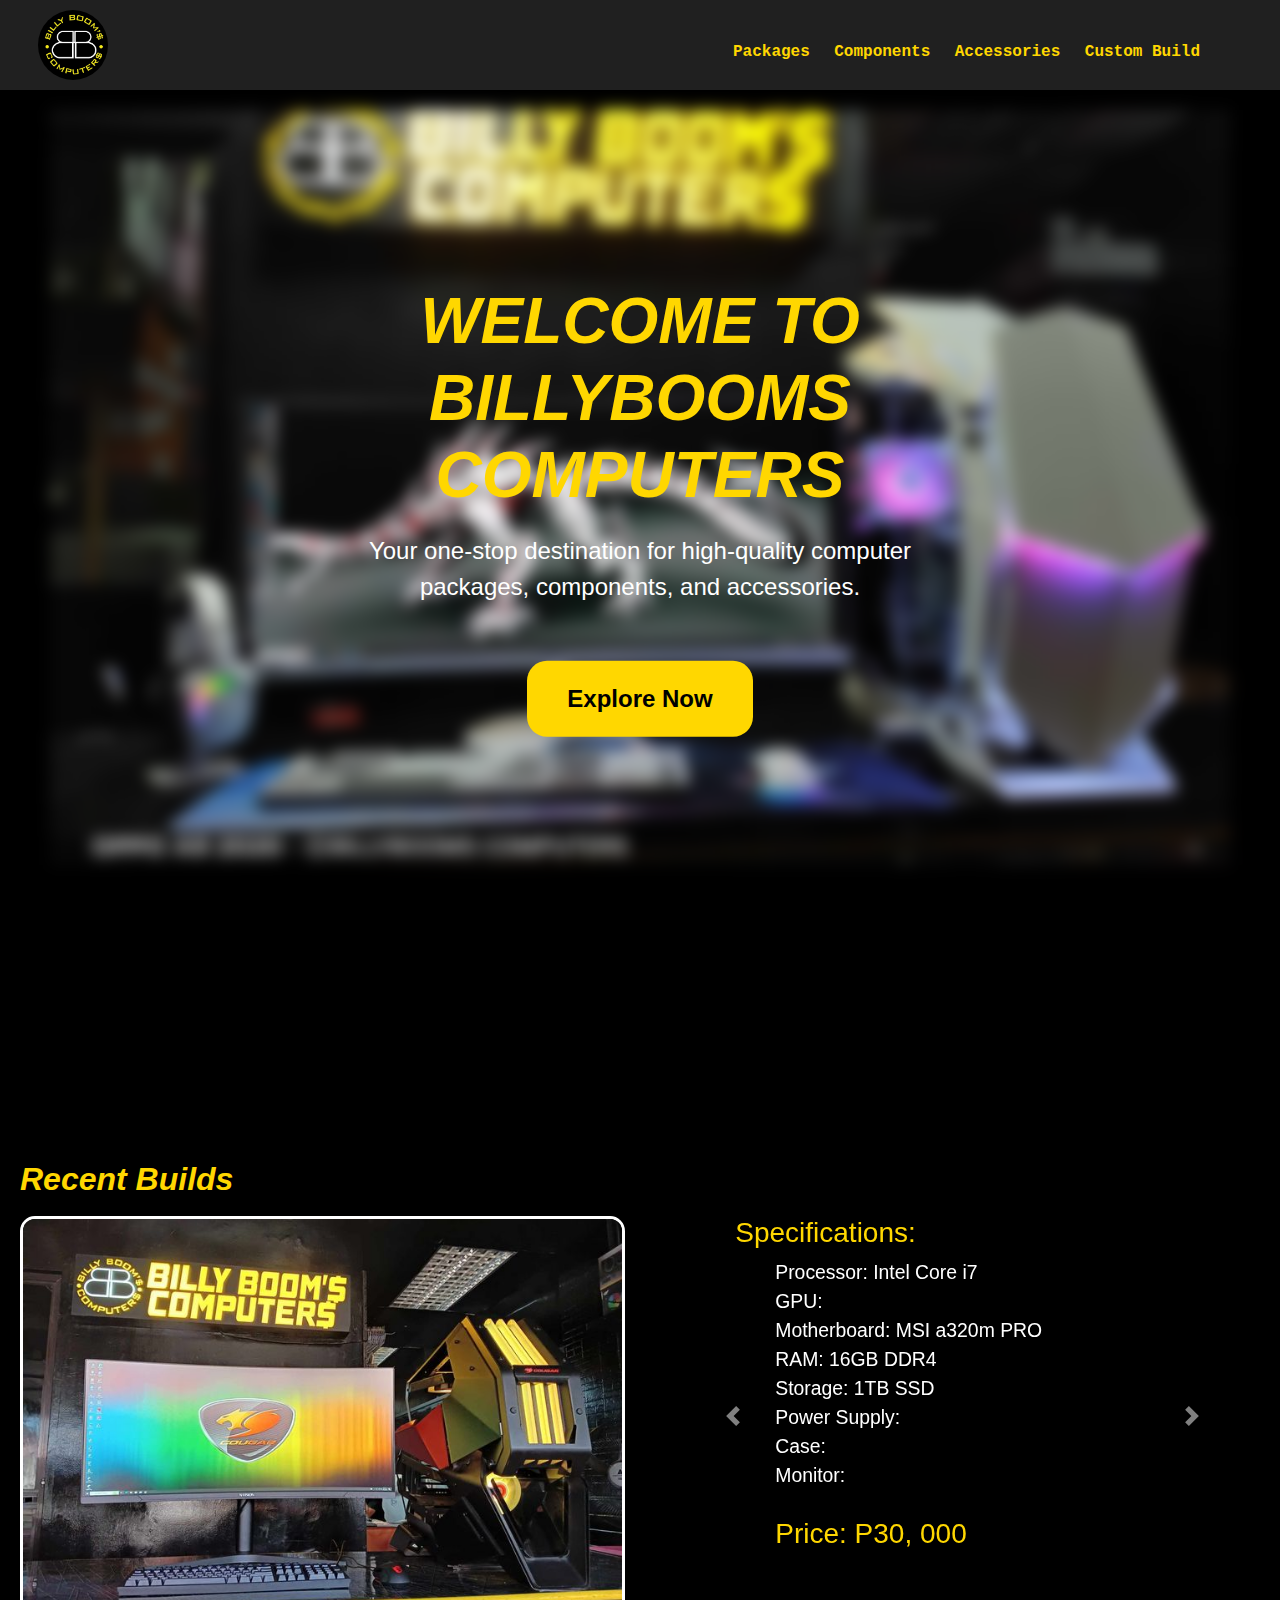
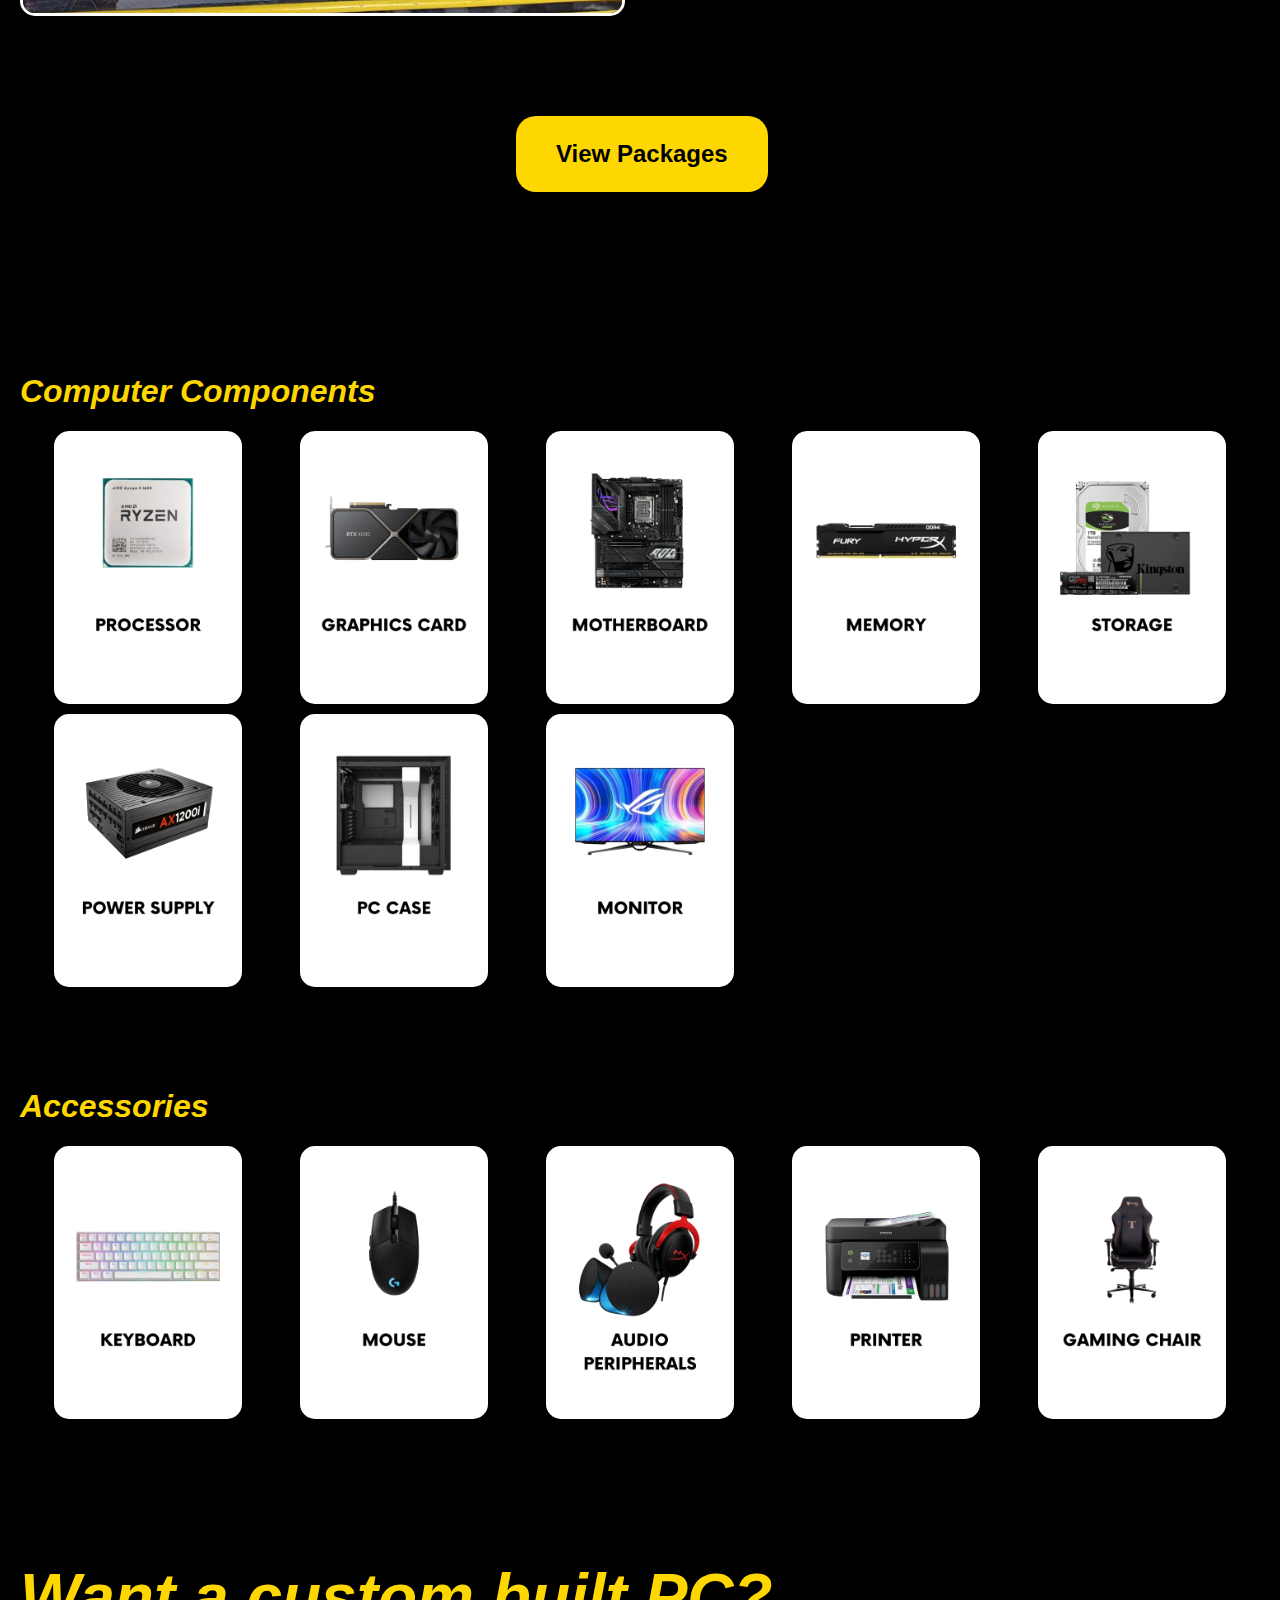
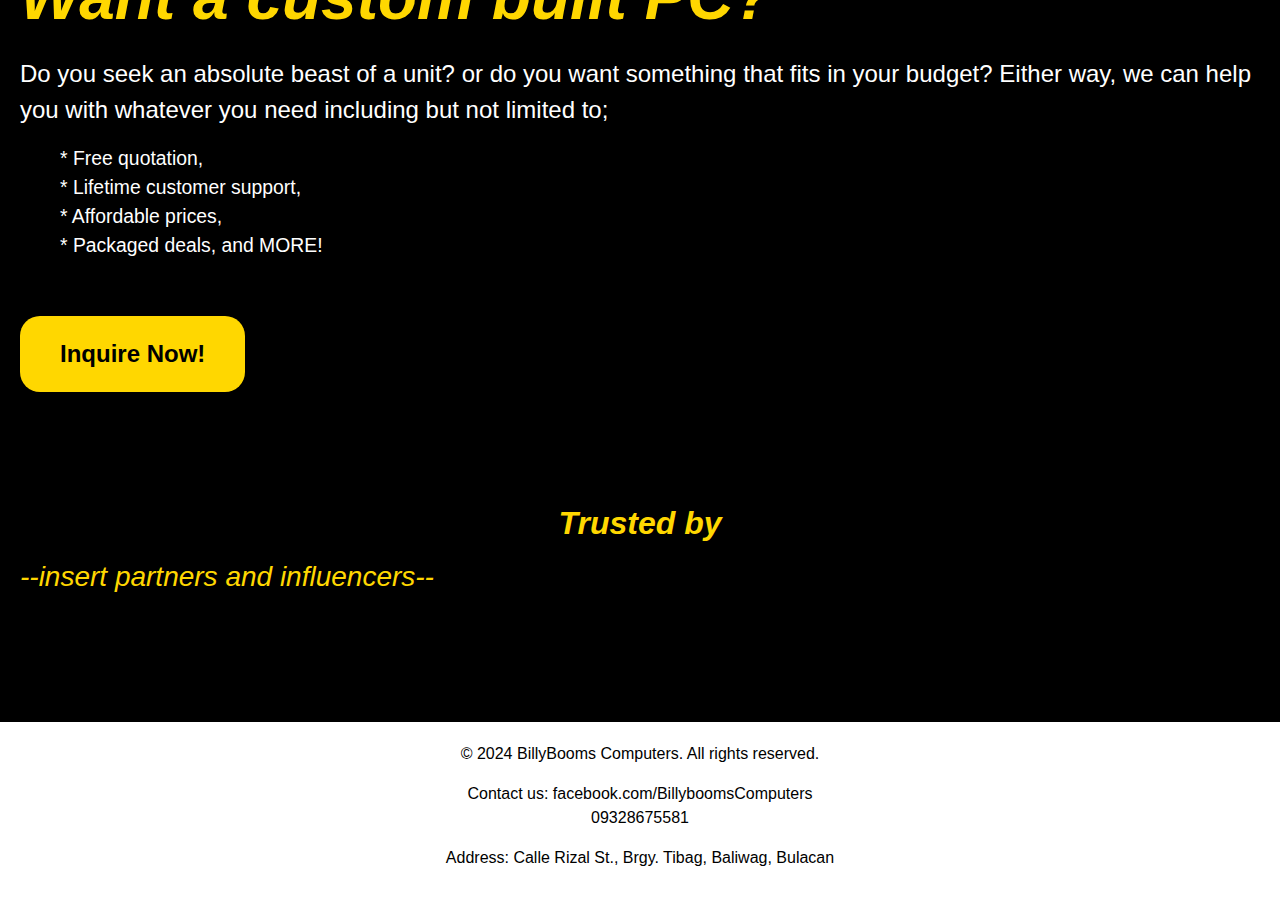
<file: index.html>
<!DOCTYPE html>
<html lang="en">
<head>
    <meta charset="UTF-8">
    <meta name="viewport" content="width=device-width, initial-scale=1.0">
    <title>BillyBooms Computers</title>
    <link rel="stylesheet" href="https://stackpath.bootstrapcdn.com/bootstrap/4.3.1/css/bootstrap.min.css">
    <link rel="stylesheet" href="style.css">
    <!--<style>
        body {
            font-family: 'Arial', sans-serif;
            margin: 0;
            padding: 0;
            background-color: #000;
            color: #ffd700; /* gold text color */
            min-height: 100vh; /* Set minimum height to 100% of viewport height */
            position: relative;
            padding-top: 60px; /* Adjust the padding-top based on your header height */
        }

        header {
            position: fixed;
            top: 0;
            width: 100%;
            background-color: #202020; /* Adjust background color as needed */
            color: #000; /* Adjust text color as needed */
            text-align: center;
            padding: 10px;
            z-index: 1000; /* Ensure the header is above other elements */
            }

        .navBtn {
            padding: 0px;
            position: absolute;
            top: 30px;
            right: 70px;
            outline: none;
        }
        
        header a {
            color: #ffd700;
            margin: 10px;
            font-family:monospace;
            font-weight: bolder;
        }

        header a:link, a:visited {
            text-align: center;
            text-decoration: none;
            display: inline-block;
        }

        header a:hover, a:active {
            color: #ffd900c9;
        }

        /* Adjust the logo image size and style */
        header img {
            width: 70px; /* Adjust the width as needed */
            height: auto;
            cursor: pointer;
            position: relative;
            right: 45%;
        }

        section {
            padding: 20px;
            margin-right: 20%;  
            margin-left: 20%;
        }

        h2 {
            font-weight: bold;
            font-family: Arial;
            font-style: italic;
            padding-bottom: 10px;
        }


        h3 {
            color: #ffd700; /* golden text color */
        }

        ul,
        li {
            color: white;
            font-size: 120%;
            list-style-type: none;
            text-align: justify;
        }

        @media screen and (max-width: 1920px) {
            section {
                margin-right: 0%;
                margin-left: 0%;
            }

            ul,
            li {
                color: white;
                font-size: 110%;
                list-style-type: none;
                text-align: justify;
            }
        }

        .carousel-inner img {
            border-radius: 15px; /* rounded corners for carousel images */
            width: 100%;
            height: 400px; /* fixed height for the carousel */
            object-fit: cover;
            border-style: solid;
            border-color: #ffffff;
        }


        .carousel-item {
            height: 400px; /* fixed height for the carousel items */
        }

        .landing-page {
            text-align: center;
            padding: 50px;
            background-color: #000;
            margin-right: 0%;
            margin-left: 0%;
        }

        .landing-page h1 {
            font-size: 400%;
            margin-bottom: 20px;
            color: #ffd700;
            font-weight: 900;
            font-style: italic;
            font-family: Arial;
        }

        .landing-page p {
            font-size: 1.5em;
            color: #ffffff;
        }

        .landing-page button {
            background-color: #ffd700;
            color: #000;
            padding: 20px 40px;
            border: none;
            border-radius: 20px;
            margin-top: 40px;
            cursor: pointer;
            font-size: 1.5em;
            font-weight: bold;
        }

        .pckgBtn {
            background-color: #ffd700;
            color: #000;
            padding: 20px 40px;
            border: none;
            border-radius: 20px;
            margin-top: 100px;
            cursor: pointer;
            font-size: 1.5em;
            font-weight: bold;
            text-align: center;
            position: relative;
            left: 40%;
        }

        footer {
            background-color: #fff; /* white footer */
            color: #000;
            text-align: center;
            padding: 20px;
            position: absolute;
            width: 100%;
            margin-top: 100px;
        }

        .carousel-control-prev {
            position: absolute;
            top: 50%;
            left: 50%;
            transform: translateY(-50%);
        }

        .carousel-control-next {
            position: absolute;
            top: 0;
            left: 87%;
        }


        .carousel-caption {
            display: flex;
            flex-direction: column;
            align-items: flex-start;
            justify-content: flex-start;
            height: 100%;
            padding-top: 20px; /* Adjust as needed for spacing */
        }

        .rounded-square {
            background-color: #fff; /* white background */
            border-radius: 15px; /* rounded corners */
            overflow: hidden; /* ensure content within the rounded-square stays within boundaries */
            width: 100%;
            height: 100%;
            display: flex;
            align-items: center;
            justify-content: center;
            padding: 10px;
            flex-wrap: wrap;
        }

        .rounded-square img {
            max-width: 100%;
            max-height: 100%;
            object-fit: cover;
            
        }

        .text-container {
            position: absolute;
            top: 50%;
            left: 50%;
            transform: translate(-50%, -50%);
        }

        .customPC h1 {
            font-size: 400%;
            margin-bottom: 20px;
            color: #ffd700;
            font-weight: 900;
            font-style: italic;
            font-family: Arial;
            margin-top: 100px;
        }

        .customPC p {
            font-size: 1.5em;
            color: #ffffff;
        }

        .customPC button {
            background-color: #ffd700;
            color: #000;
            padding: 20px 40px;
            border: none;
            border-radius: 20px;
            margin-top: 40px;
            cursor: pointer;
            font-size: 1.5em;
            font-weight: bold;
        }

        #packages {
            padding-top: 200px;
        }

        @media screen and (max-width: 800px) {
            .landing-page h1 {
                font-size: 250%;
                margin-bottom: 20px;
                color: #ffd700;
                font-weight: 900;
                font-style: italic;
                font-family: Arial;
            }

            section {
                margin-right: 0%;
                margin-left: 0%;
            }

            header img {
                width: 60px; /* Adjust the width as needed */
                height: auto;
                cursor: pointer;
                position: relative;
                right: 40%;
                margin-bottom: 20px;
            }

            .navBtn {
                padding: 0px;
                position: absolute;
                top: 75%;
                left: 0%;
                outline: none;
                background-color: #000;
                width: 100%;
            }
            
            header a {
                margin: 5px;
                font-size: 14px;
            }

            .carousel-control-prev {
                position: absolute;
                top: 50%;
                left: 0%;
                transform: translateY(-50%);
            }

            .carousel-control-next {
                position: absolute;
                top: 0;
                right: 0%;
            }


            .carousel-caption {
                display: none;
            }

            .pckgBtn {
                margin-top: 50px;
                cursor: pointer;
                font-size: 1.5em;
                font-weight: bold;
                text-align: center;
                position: relative;
                left: 20%;
            }

            .rounded-square {
                background-color: #fff; /* white background */
                border-radius: 15px; /* rounded corners */
                overflow: hidden; /* ensure content within the rounded-square stays within boundaries */
                width: 40%;
                height: 40%;
                display: flex;
                align-items: center;
                justify-content: center;
                padding: 0px;
                flex-wrap: wrap;
            }

            .rounded-square img {
                max-width: 100%;
                max-height: 100%;
                object-fit: cover;
                
            }
            

        }

        .image-grid {
            display: grid;
            grid-template-columns: repeat(auto-fill, minmax(200px, 1fr));
            gap: 10px;
            margin-left: 10px;
            margin-right: 10px;
            margin-top: 10px;
        }

        .image-container {
            position: relative;
            overflow: hidden;
            border-radius: 10px;
            box-shadow: 0 4px 8px rgba(0, 0, 0, 0.1);
            width: 80%;
        }

        .image-container img {
            width: 100%;
            height: auto;
            display: block;
            border-radius: 10px 10px 0 0;
        }

        @media screen and (max-width: 1920px) {
            .hidden {
                display: none;
            }
        }

        @media screen and (max-width: 775px) {
            .image-grid {
                display: grid;
                grid-template-columns: auto auto;
                gap: 10px;
                margin-left: 10px;
                margin-right: 10px;
                margin-top: 10px;
            }
            .rounded-square {
                background-color: #fff; /* white background */
                border-radius: 15px; /* rounded corners */
                overflow: hidden; /* ensure content within the rounded-square stays within boundaries */
                width: 100%;
                height: 100%;
                display: flex;
                align-items: center;
                justify-content: center;
                padding: 10px;
                flex-wrap: wrap;
            }

            .rounded-square img {
                max-width: 100%;
                max-height: 100%;
                object-fit: cover;
                
            }

            .customPC h1 {
                font-size: 300%;
            }
            .customPC p {
                font-size:150%;
            }

            #packages {
            padding-top: 150px;
        }
        }

    </style>-->

</head>

<header>
    <img src="logo.jpg" alt="Logo" onclick="location.href='index.html'" style="border-radius: 50%;" />
    <div class="navBtn">
        <a href="packages.html">Packages</a>
        <a href="components.html">Components</a>
        <a href="accessories.html">Accessories</a>
        <a href="#landing" onclick= "scrollToCustomPC ('#customPC')">Custom Build</a>
    </div>
    
</header>

<body>

    

    <section id="landing" class="landing-page" style="position: relative; overflow: hidden; height: 100vh; min-height: 100vh; z-index: 1;">
        <div class="slideshow-container" style="filter: blur(8px);">
            <img src="landing1.jpg" class="mySlides" style="width: 100%; height: 100%;" />
            <img src="landing2.jpg" class="mySlides" style="width: 100%; height: 100%;" />
            <img src="landing3.jpg" class="mySlides" style="width: 100%; height: 100%;" />
            <img src="landing4.jpg" class="mySlides" style="width: 100%; height: 100%;" />
            <img src="landing5.jpg" class="mySlides" style="width: 100%; height: 100%;" />
            <!-- Add more images as needed -->
        </div>
    
        <div class="text-container" style="z-index: 2;">
            <h1>WELCOME TO BILLYBOOMS COMPUTERS</h1>
            <p>Your one-stop destination for high-quality computer packages, components, and accessories.</p>
            <button onclick="scrollToSection('#packages')">Explore Now</button>
        </div>

        

        
    </section>
    

    <section id="packages">
        <h2>Recent Builds</h2>
    
        <div id="carouselExample" class="carousel slide" data-ride="carousel">
            <div class="carousel-inner">
                <div class="carousel-item active">
                    <div class="row">
                        <div class="col-md-6">
                            <img src="img1.jpg" class="d-block w-100" alt="Computer Package 1">
                        </div>
                        <div class="col-md-6">
                            <div class="carousel-caption">
                                <h3>Specifications:</h3>
                                <ul>
                                    <li>Processor: Intel Core i7</li>
                                    <li>GPU: </li>
                                    <li>Motherboard: MSI a320m PRO</li>
                                    <li>RAM: 16GB DDR4</li>
                                    <li>Storage: 1TB SSD</li>
                                    <li>Power Supply: </li>
                                    <li>Case: </li>
                                    <li>Monitor: </li>
                                    <br>
                                    <h3>Price: P30, 000</h3>
                                </ul>
                            </div>
                        </div>
                    </div>
                </div>
                <div class="carousel-item">
                    <div class="row">
                        <div class="col-md-6">
                            <img src="img2.jpg" class="d-block w-100" alt="Computer Package 2">
                        </div>
                        <div class="col-md-6">
                            <div class="carousel-caption">
                                <h3>Specifications:</h3>
                                <ul>
                                    <li>Processor: AMD Ryzen 5 3400G</li>
                                    <li>GPU: </li>
                                    <li>Motherboard: MSI a320m PRO</li>
                                    <li>RAM: 32GB DDR4</li>
                                    <li>Storage: 500GB SSD</li>
                                    <li>Power Supply: </li>
                                    <li>Case: </li>
                                    <li>Monitor: </li>
                                    <br>
                                    <h3>Price: P40, 000</h3>
                                </ul>
                            </div>
                        </div>
                    </div>
                </div>
                <!-- Add more carousel items as needed -->
            </div>
    
            <!-- Navigation buttons -->
            <a class="carousel-control-prev" href="#carouselExample" role="button" data-slide="prev">
                <span class="carousel-control-prev-icon" aria-hidden="true"></span>
                <span class="sr-only">Previous</span>
            </a>
            <a class="carousel-control-next" href="#carouselExample" role="button" data-slide="next">
                <span class="carousel-control-next-icon" aria-hidden="true"></span>
                <span class="sr-only">Next</span>
            </a>
        </div>

        <a href="packages.html"><button class="pckgBtn">View Packages</button></a>
    </section>
    

    <section id="components" style="padding-top: 160px;">
        <h2>Computer Components</h2>
    
        <div class="image-grid">
            <!-- Top row with 5 images -->
            <div class="image-container" style="margin: auto;">
                <div class="rounded-square">
                    <a href="components.html"><img src="1.png" class="img-fluid rounded" alt="Component 1"></a>
                </div>
            </div>
            <div class="image-container" style="margin: auto;">
                <div class="rounded-square">
                    <a href="components.html"><img src="2.png" class="img-fluid rounded" alt="Component 2"></a>
                </div>
            </div>
            <div class="image-container" style="margin: auto;">
                <div class="rounded-square">
                    <a href="components.html"><img src="3.png" class="img-fluid rounded" alt="Component 3"></a>
                </div>
            </div>
            <div class="image-container" style="margin: auto;">
                <div class="rounded-square">
                    <a href="components.html"><img src="4.png" class="img-fluid rounded" alt="Component 4"></a>
                </div>
            </div>
            <div class="image-container" style="margin:auto;">
                <div class="rounded-square">
                    <a href="components.html"><img src="5.png" class="img-fluid rounded" alt="Component 5"></a>
                </div>
            </div>
            <div class="hidden"></div>
            <div class="image-container" style="margin:auto;">
                <div class="rounded-square">
                    <a href="components.html"><img src="6.png" class="img-fluid rounded" alt="Component 6"></a>
                </div>
            </div>
            <div class="image-container" style="margin:auto;">
                <div class="rounded-square">
                    <a href="components.html"><img src="7.png" class="img-fluid rounded" alt="Component 7"></a>
                </div>
            </div>
            <div class="image-container" style="margin:auto;">
                <div class="rounded-square">
                    <a href="components.html"><img src="8.png" class="img-fluid rounded" alt="Component 7"></a>
                </div>
            </div>
        </div>
    </section>
    

    <section id="accessories" style="padding-top: 80px;">
        <h2>Accessories</h2>
        <!-- Add content for computer accessories here -->

        <div class="image-grid">
            <!-- Top row with 5 images -->
            <div class="image-container" style="margin: auto;">
                <div class="rounded-square">
                    <a href="accessories.html"><img src="9.png" class="img-fluid rounded" alt="Component 1"></a>
                </div>
            </div>
            <div class="image-container" style="margin: auto;">
                <div class="rounded-square">
                    <a href="accessories.html"><img src="10.png" class="img-fluid rounded" alt="Component 2"></a>
                </div>
            </div>
            <div class="image-container" style="margin: auto;">
                <div class="rounded-square">
                    <a href="accessories.html"><img src="11.png" class="img-fluid rounded" alt="Component 3"></a>
                </div>
            </div>
            <div class="image-container" style="margin: auto;">
                <div class="rounded-square">
                    <a href="accessories.html"><img src="12.png" class="img-fluid rounded" alt="Component 4"></a>
                </div>
            </div>
            <div class="image-container" style="margin:auto;">
                <div class="rounded-square">
                    <a href="accessories.html"><img src="13.png" class="img-fluid rounded" alt="Component 5"></a>
                </div>
            </div>
            
        </div>

    </section>

    <section id="customPC" class="customPC">
        <h1>Want a custom built PC?</h1>
        <p>Do you seek an absolute beast of a unit? or do you want something that fits in your budget? Either way, we can help you with whatever you need including but not limited to; </p>
        <ul>
            <li>* Free quotation,</li>
            <li>* Lifetime customer support,</li>
            <li>* Affordable prices,</li>
            <li>* Packaged deals, and MORE!</li>
        </ul>
        <a href="https://www.facebook.com/BillyboomsComputers" target="_blank"><button>Inquire Now!</button></a>

        <br><br><br><br>
    </section>

    <section id="trustedBy">
        <h2 style="text-align: center;">Trusted by</h2>
        <h3 style="font-style: italic;">--insert partners and influencers--</h3>
    </section>
    

    <!-- Bootstrap JS and jQuery scripts -->
    <script src="https://code.jquery.com/jquery-3.3.1.slim.min.js"></script>
    <script src="https://cdnjs.cloudflare.com/ajax/libs/popper.js/1.14.7/umd/popper.min.js"></script>
    <script src="https://stackpath.bootstrapcdn.com/bootstrap/4.3.1/js/bootstrap.min.js"></script>

    <script>
        var slideIndex = 0;
        showSlides();

        function showSlides() {
            var i;
            var slides = document.getElementsByClassName("mySlides");
            for (i = 0; i < slides.length; i++) {
                slides[i].style.display = "none";
            }
            slideIndex++;
            if (slideIndex > slides.length) { slideIndex = 1 }
            slides[slideIndex - 1].style.display = "block";
            setTimeout(showSlides, 5000); // Change slide every 3 seconds
        }
    </script>

    <script>
        function scrollToSection(sectionId) {
            var section = document.querySelector(sectionId);
            if (section) {
                var startingY = window.scrollY;
                var targetY = section.getBoundingClientRect().top + window.scrollY;

                var startTime;
                function scrollAnimation(currentTime) {
                    if (startTime === undefined) {
                        startTime = currentTime;
                    }
                    var timeElapsed = currentTime - startTime;
                    var progress = Math.min(timeElapsed / 1000, 1); // Duration is 3000 milliseconds (3 seconds)

                    window.scrollTo(0, startingY + progress * (targetY - startingY));

                    if (timeElapsed < 1000) {
                        requestAnimationFrame(scrollAnimation);
                    }
                }

                requestAnimationFrame(scrollAnimation);
            }
        }


        function scrollToCustomPC(sectionId) {
            var section = document.querySelector(sectionId);
            if (section) {
                var startingY = window.scrollY;
                var targetY = section.getBoundingClientRect().top + window.scrollY;

                var startTime;
                function scrollAnimation(currentTime) {
                    if (startTime === undefined) {
                        startTime = currentTime;
                    }
                    var timeElapsed = currentTime - startTime;
                    var progress = Math.min(timeElapsed / 500, 1); // Duration is 3000 milliseconds (3 seconds)

                    window.scrollTo(0, startingY + progress * (targetY - startingY));

                    if (timeElapsed < 500) {
                        requestAnimationFrame(scrollAnimation);
                    }
                }

                requestAnimationFrame(scrollAnimation);
            }
        }
    </script>


</body>

<footer>
    <p>&copy; 2024 BillyBooms Computers. All rights reserved.</p>
    <p>Contact us: facebook.com/BillyboomsComputers <br> 09328675581 </p>
    <p>Address:  Calle Rizal St., Brgy. Tibag, Baliwag, Bulacan</p>
</footer>

</html>
</file>
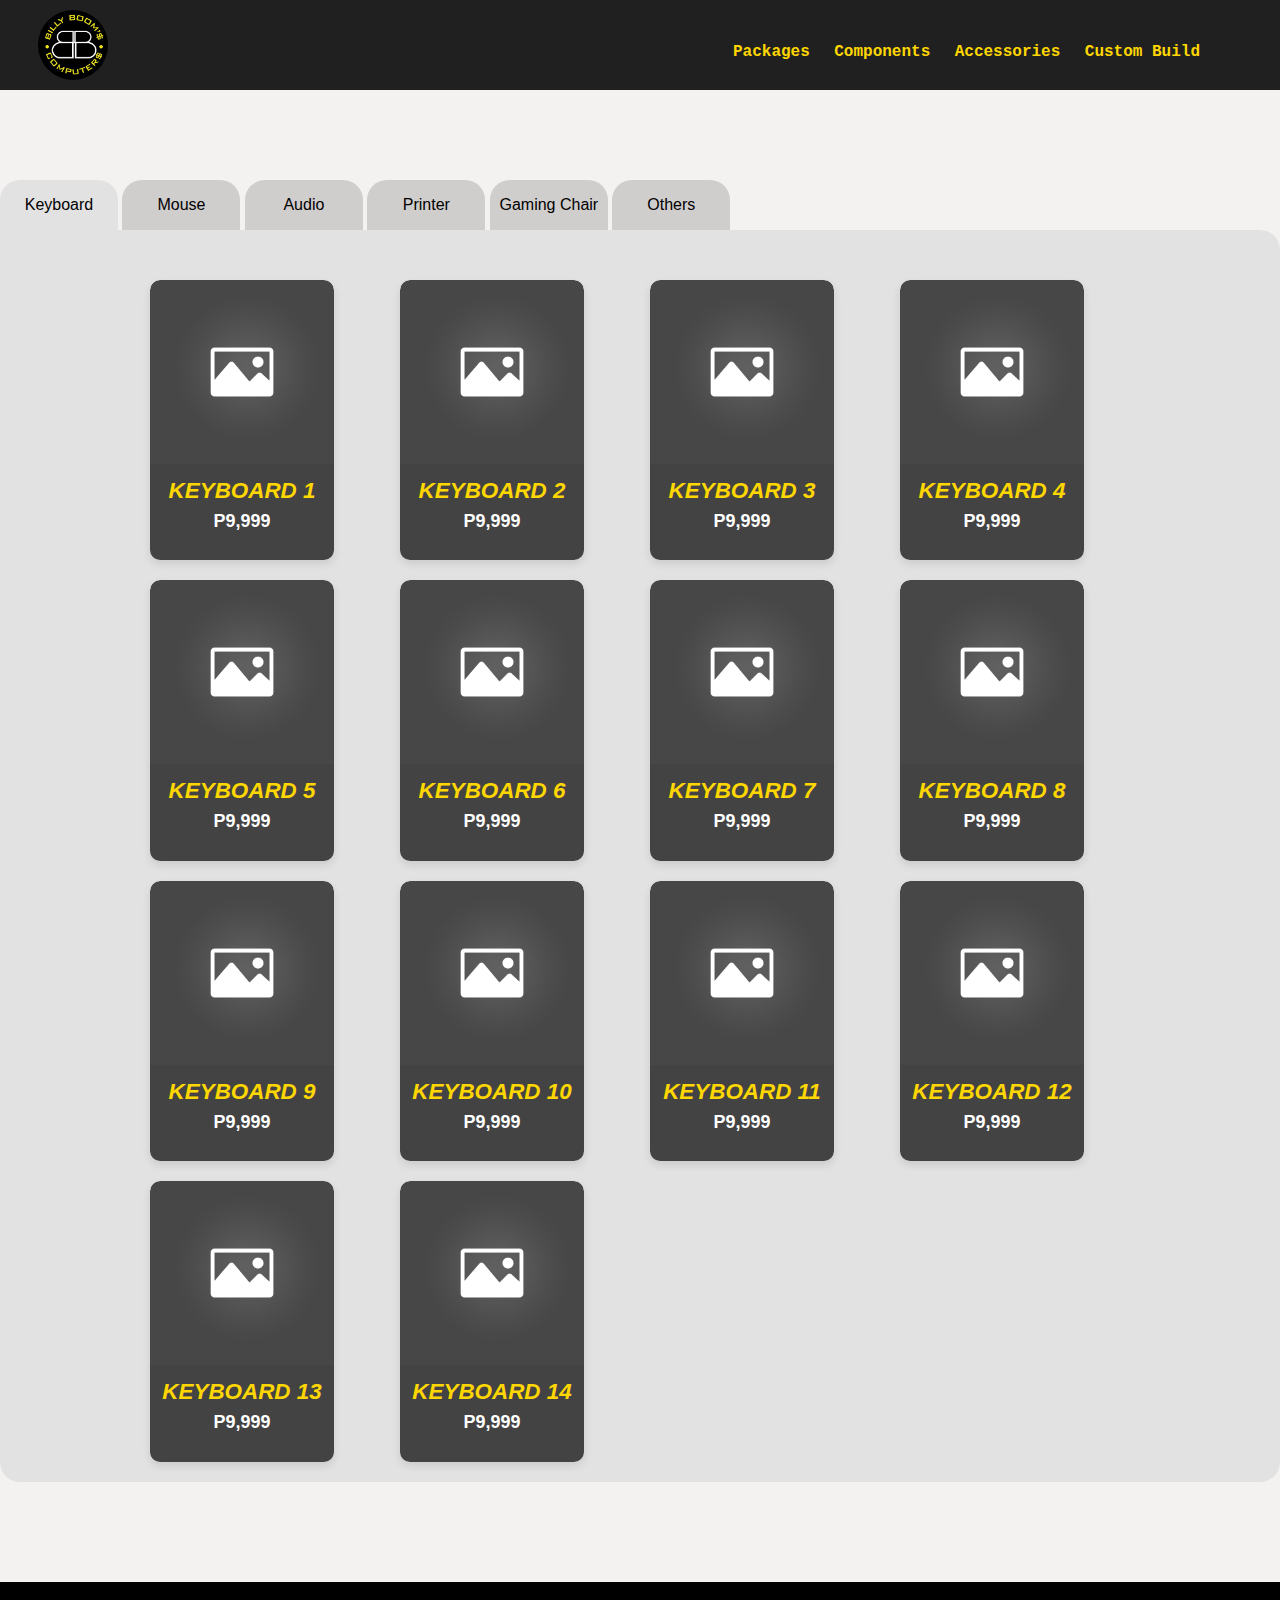
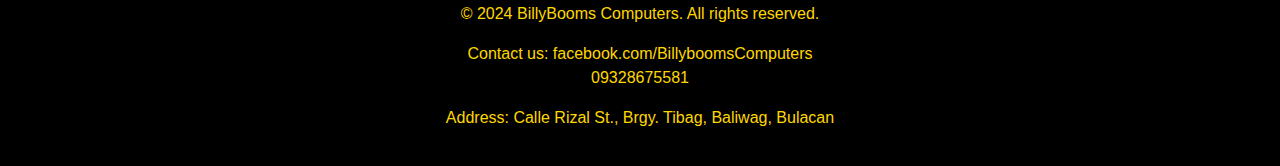
<file: accessories.html>
<!DOCTYPE html>
<html lang="en">
<head>
    <meta charset="UTF-8">
    <meta name="viewport" content="width=device-width, initial-scale=1.0">
    <title>BillyBooms Computers</title>
    <link rel="stylesheet" href="https://stackpath.bootstrapcdn.com/bootstrap/4.3.1/css/bootstrap.min.css">
    <link rel="stylesheet" href="style.css">
    <style>
        body {
            font-family: 'Arial', sans-serif;
            margin: 0;
            padding: 0;
            background-color: #f3f0f0e7;
            color: #ffd700; /* gold text color */
            min-height: 100vh; /* Set minimum height to 100% of viewport height */
            position: relative;
            padding-top: 180px; /* Adjust the padding-top based on your header height */
        }

        /*header {
            position: fixed;
            top: 0;
            width: 100%;
            background-color: #000000;
            color: #ffd700;
            text-align: center;
            padding: 10px;
            z-index: 1000;
            border-bottom: solid;
            }

        .navBtn {
            padding: 0px;
            position: absolute;
            top: 30px;
            right: 70px;
        }*/
        
        header a {
            color: #ffd700;
            margin: 10px;
            font-family:monospace;
            font-weight: bolder;
        }

        header a:link, a:visited {
            text-align: center;
            text-decoration: none;
            display: inline-block;
        }

        header a:hover, a:active {
            color: #ffd900c9;
        }

        /*header img {
            width: 70px;
            height: auto;
            cursor: pointer;
            position: relative;
            right: 45%;
        }*/

        section {
            padding: 10px;
            margin-right: 10%;
            margin-left: 10%;
        }

        h2 {
            font-weight: bold;
            font-family: Arial;
            font-style: italic;
            padding-bottom: 10px;
        }


        h3 {
            color: #ffd700; /* golden text color */
        }

        ul,
        li {
            color: white;
            font-size:100%;
            list-style-type: none;
            text-align: justify;
        }

        @media screen and (max-width: 1920px) {
            section {
                margin-right: 0%;
                margin-left: 0%;
            }

            ul,
            li {
                color: white;
                font-size: 110%;
                list-style-type: none;
                text-align: justify;
            }
        }

        .carousel-inner img {
            border-radius: 15px; /* rounded corners for carousel images */
            width: 100%;
            height: 400px; /* fixed height for the carousel */
            object-fit: cover;
            border-style: solid;
            border-color: #ffffff;
        }


        .carousel-item {
            height: 400px; /* fixed height for the carousel items */
        }

        .landing-page {
            text-align: center;
            padding: 50px;
            background-color: #000;
            margin-right: 0%;
            margin-left: 0%;
        }

        .landing-page h1 {
            font-size: 400%;
            margin-bottom: 20px;
            color: #ffd700;
            font-weight: 900;
            font-style: italic;
            font-family: Arial;
        }

        .landing-page p {
            font-size: 1.5em;
            color: #ffffff;
        }

        .landing-page button {
            background-color: #ffd700;
            color: #000;
            padding: 20px 40px;
            border: none;
            border-radius: 20px;
            margin-top: 40px;
            cursor: pointer;
            font-size: 1.5em;
            font-weight: bold;
        }

        .pckgBtn {
            background-color: #ffd700;
            color: #000;
            padding: 20px 40px;
            border: none;
            border-radius: 20px;
            margin-top: 100px;
            cursor: pointer;
            font-size: 1.5em;
            font-weight: bold;
            text-align: center;
            position: relative;
            left: 40%;
        }

        footer {
            background-color: #000000; /* white footer */
            color: #ffd700;
            text-align: center;
            padding: 20px;
            position: absolute;
            width: 100%;
            margin-top: 100px;
        }

        .carousel-control-prev {
            position: absolute;
            top: 50%;
            left: 50%;
            transform: translateY(-50%);
        }

        .carousel-control-next {
            position: absolute;
            top: 0;
            left: 87%;
        }


        .carousel-caption {
            display: flex;
            flex-direction: column;
            align-items: flex-start;
            justify-content: flex-start;
            height: 100%;
            padding-top: 20px; /* Adjust as needed for spacing */
        }

        .rounded-square {
            background-color: #fff; /* white background */
            border-radius: 15px; /* rounded corners */
            overflow: hidden; /* ensure content within the rounded-square stays within boundaries */
            width: 100%;
            height: 100%;
            display: flex;
            align-items: center;
            justify-content: center;
            padding: 10px;
            flex-wrap: wrap;
        }

        .rounded-square img {
            max-width: 100%;
            max-height: 100%;
            object-fit: cover;
            
        }

        .text-container {
            position: absolute;
            top: 50%;
            left: 50%;
            transform: translate(-50%, -50%);
        }

        .customPC h1 {
            font-size: 400%;
            margin-bottom: 20px;
            color: #ffd700;
            font-weight: 900;
            font-style: italic;
            font-family: Arial;
            margin-top: 100px;
        }

        .customPC p {
            font-size: 1.5em;
            color: #ffffff;
        }

        .customPC button {
            background-color: #ffd700;
            color: #000;
            padding: 20px 40px;
            border: none;
            border-radius: 20px;
            margin-top: 40px;
            cursor: pointer;
            font-size: 1.5em;
            font-weight: bold;
        }


    </style>

<style>
    #CPU-section, #GPU-section, #MOBO-section, #RAM-section,
        #STORAGE-section, #PSU-section, #CASE-section, #MONITOR-section {
        padding: 20px;
        background-color: #ddddddbb;
        border-radius: 20px;
        border-top-left-radius: 0px;
    }


    .product-row {
        display: flex;
        justify-content: space-between;
        flex-wrap: wrap;
        gap: 10px;
    }

    .product {
        display: flex;
        width: 20%; /* Set the width of each product, adjust as needed */
        height: 20%;
        border-radius: 15px;
        overflow: hidden;
        box-shadow: 0 4px 8px rgba(0, 0, 0, 0.1);
    }

    .product-image {
        flex: 1;
        overflow: hidden;
        border-radius: 15px 0 0 15px;
    }

    .product-image img {
        width: 100%;
        height: 100%;
        object-fit: cover;
        border-radius: 15px 0 0 15px;
    }

    .product-specification {
        flex: 1;
        padding: 20px;
        height: 20%;
        width: 20%;
        background-color: #000000; /* Adjust background color as needed */
        border-radius: 0 15px 15px 0;
    }

    .product-specification h3 {
        margin-bottom: 10px;
        font-weight: bold;
        font-style: italic;
    }

    .product-specification ul {
        list-style-type: none;
        padding: 0;
        margin: 0;
    }

    .product-specification li {
        margin-bottom: 0;
    }

    .prdct-btn button {
        background-color: #cecbcbf6;
        border-top-left-radius: 20px;
        border-top-right-radius: 20px;
        border: none;
        width: 180px;
        height: 50px;
        position: relative;
        left: 10%;
        top:0;
        outline: none;
    }

    .prdct-btn button:focus {
        background-color: #ddddddbb;
        border: none;
    }

    .inquire {
        background-color: #eeeeee;
        border: none;
        border-radius: 15px;
        padding-top: 10px;
        padding-bottom: 10px;
    }

    .inquire button {
        background-color: #ffd700;
        color: #000;
        padding: 10px 20px;
        border: none;
        border-radius: 10px;
        margin-top: 0px;
        cursor: pointer;
        font-size: 1em;
        font-weight: bold;
        outline: none;
    }

    @media screen and (max-width: 1920px) {

        #CPU-section, #GPU-section, #MOBO-section, #RAM-section,
        #STORAGE-section, #PSU-section, #CASE-section, #MONITOR-section {
            padding-left: 50px;
            padding-right: 50px;
        }
    
        .product {
            display: flex;
            width: 100%; /* Set the width of each product, adjust as needed */
            height: 100;
            border-radius: 15px;
            overflow: hidden;
            box-shadow: 0 4px 8px rgba(0, 0, 0, 0.1);
        }
    
        .product-image {
            flex: 1;
            overflow: hidden;
            border-radius: 15px 0 0 15px;
        }
    
        .product-image img {
            width: 100%;
            height: 100%;
            object-fit: cover;
            border-radius: 15px 0 0 15px;
        }
    
        .product-specification {
            flex: 1;
            padding: 20px;
            height: 100%;
            background-color: #000000; /* Adjust background color as needed */
            border-radius: 0 15px 15px 0;
        }
    
        .product-specification h3 {
            margin-bottom: 10px;
            font-weight: bold;
            font-style: italic;
        }
    
        .product-specification ul {
            list-style-type: none;
            padding: 0;
            margin: 0;
        }
    
        .product-specification li {
            margin-bottom: 0;
        }

        .prdct-btn button {
           left: 0%; 
           background-color: #cecbcbf6;
            border-top-left-radius: 20px;
            border-top-right-radius: 20px;
            border: none;
            width: 118px;
        }
    }
</style>

<style>
    .image-grid {
        display: grid;
        grid-template-columns: repeat(auto-fill, minmax(200px, 1fr));
        gap: 20px;
        margin-left: 100px;
        margin-right: 100px;
        margin-top: 30px;
    }

    .image-container {
        position: relative;
        overflow: hidden;
        border-radius: 10px;
        box-shadow: 0 4px 8px rgba(0, 0, 0, 0.1);
    }

    .image-container img {
        width: 100%;
        height: auto;
        display: block;
        border-radius: 10px 10px 0 0;
    }

    .label {
        position: relative;
        bottom: 0;
        left: 0;
        height: 35%;
        width: 100%;
        background-color: rgba(0, 0, 0, 0.7);
        color: #ffd700;
        padding: 10px;
        text-align: center;
        border-radius: 0 0 10px 10px;
        font-weight: bold;
        font-style: italic;
        font-size: 140%;
    }

    .price {
        font-family: arial;
        font-size: 80%;
        font-style: normal;
        color: white;
    }

    @media  screen and (max-width: 775px) {
        .prdct-btn button {
            background-color: #cecbcbf6;
            border-radius: 20px;
            border: none;
            width: 120px;
            height: 50px;
            position: relative;
            top:0;
            outline: none;
            position: relative;
            left: 10%;
            right: 10%;
            margin-bottom: 3px;
        }

        body {
            padding-top: 150px;
        }

        #CPU-section, #GPU-section, #MOBO-section, #RAM-section,
        #STORAGE-section, #PSU-section, #CASE-section, #MONITOR-section {
        border-radius: 20px;
    }
    }
</style>

</head>

<header>
    <img src="logo.jpg" alt="Logo" onclick="location.href='index.html'" style="border-radius: 50%;" />
    <div class="navBtn">
        <a href="packages.html">Packages</a>
        <a href="components.html">Components</a>
        <a href="accessories.html">Accessories</a>
        <a href="customPC.html">Custom Build</a>
    </div>
    
</header>

<body>

    <div class="prdct-btn">
        <button class="product-btn" id="cpu-btn" onclick="showSection('CPU-section')" autofocus>Keyboard</button>
        <button class="product-btn" id="gpu-btn" onclick="showSection('GPU-section')">Mouse</button>
        <button class="product-btn" id="mobo-btn" onclick="showSection('MOBO-section')">Audio</button>
        <button class="product-btn" id="ram-btn" onclick="showSection('RAM-section')">Printer</button>
        <button class="product-btn" id="storage-btn" onclick="showSection('STORAGE-section')">Gaming Chair</button>
        <button class="product-btn" id="psu-btn" onclick="showSection('PSU-section')">Others</button>
    </div>    

    <section id="CPU-section" class="active">
        <div class="image-grid">
            <div class="image-container">
                <img src="imgs/placeholder.jpg" alt="Image 1">
                <div class="label">KEYBOARD 1 <p class="price">P9,999</p></div>
            </div>
    
            <div class="image-container">
                <img src="imgs/placeholder.jpg" alt="Image 2">
                <div class="label">KEYBOARD 2 <p class="price">P9,999</p></div>
            </div>

            <div class="image-container">
                <img src="imgs/placeholder.jpg" alt="Image 1">
                <div class="label">KEYBOARD 3 <p class="price">P9,999</p></div>
            </div>
    
            <div class="image-container">
                <img src="imgs/placeholder.jpg" alt="Image 2">
                <div class="label">KEYBOARD 4 <p class="price">P9,999</p></div>
            </div>

            <div class="image-container">
                <img src="imgs/placeholder.jpg" alt="Image 1">
                <div class="label">KEYBOARD 5 <p class="price">P9,999</p></div>
            </div>
    
            <div class="image-container">
                <img src="imgs/placeholder.jpg" alt="Image 2">
                <div class="label">KEYBOARD 6 <p class="price">P9,999</p></div>
            </div>

            <div class="image-container">
                <img src="imgs/placeholder.jpg" alt="Image 1">
                <div class="label">KEYBOARD 7 <p class="price">P9,999</p></div>
            </div>
    
            <div class="image-container">
                <img src="imgs/placeholder.jpg" alt="Image 2">
                <div class="label">KEYBOARD 8 <p class="price">P9,999</p></div>
            </div>

            <div class="image-container">
                <img src="imgs/placeholder.jpg" alt="Image 1">
                <div class="label">KEYBOARD 9 <p class="price">P9,999</p></div>
            </div>
    
            <div class="image-container">
                <img src="imgs/placeholder.jpg" alt="Image 2">
                <div class="label">KEYBOARD 10 <p class="price">P9,999</p></div>
            </div>

            <div class="image-container">
                <img src="imgs/placeholder.jpg" alt="Image 1">
                <div class="label">KEYBOARD 11 <p class="price">P9,999</p></div>
            </div>
    
            <div class="image-container">
                <img src="imgs/placeholder.jpg" alt="Image 2">
                <div class="label">KEYBOARD 12 <p class="price">P9,999</p></div>
            </div>

            <div class="image-container">
                <img src="imgs/placeholder.jpg" alt="Image 1">
                <div class="label">KEYBOARD 13 <p class="price">P9,999</p></div>
            </div>
    
            <div class="image-container">
                <img src="imgs/placeholder.jpg" alt="Image 2">
                <div class="label">KEYBOARD 14 <p class="price">P9,999</p></div>
            </div>
    
            <!-- Add more image containers as needed -->
    
        </div>
    
    </section>

    <section id="GPU-section" class="hidden">
        <div class="image-grid">
            <div class="image-container">
                <img src="imgs/placeholder.jpg" alt="Image 1">
                <div class="label">MOUSE 1 <p class="price">P9,999</p></div>
            </div>
    
            <div class="image-container">
                <img src="imgs/placeholder.jpg" alt="Image 2">
                <div class="label">MOUSE 2 <p class="price">P9,999</p></div>
            </div>

            <div class="image-container">
                <img src="imgs/placeholder.jpg" alt="Image 1">
                <div class="label">MOUSE 3 <p class="price">P9,999</p></div>
            </div>
    
            <div class="image-container">
                <img src="imgs/placeholder.jpg" alt="Image 2">
                <div class="label">MOUSE 4 <p class="price">P9,999</p></div>
            </div>

            <div class="image-container">
                <img src="imgs/placeholder.jpg" alt="Image 1">
                <div class="label">MOUSE 5 <p class="price">P9,999</p></div>
            </div>
    
            <div class="image-container">
                <img src="imgs/placeholder.jpg" alt="Image 2">
                <div class="label">MOUSE 6 <p class="price">P9,999</p></div>
            </div>

            <div class="image-container">
                <img src="imgs/placeholder.jpg" alt="Image 1">
                <div class="label">MOUSE 7 <p class="price">P9,999</p></div>
            </div>
    
            <div class="image-container">
                <img src="imgs/placeholder.jpg" alt="Image 2">
                <div class="label">MOUSE 8 <p class="price">P9,999</p></div>
            </div>

            <div class="image-container">
                <img src="imgs/placeholder.jpg" alt="Image 1">
                <div class="label">MOUSE 9 <p class="price">P9,999</p></div>
            </div>
    
            <div class="image-container">
                <img src="imgs/placeholder.jpg" alt="Image 2">
                <div class="label">MOUSE 10 <p class="price">P9,999</p></div>
            </div>

            <div class="image-container">
                <img src="imgs/placeholder.jpg" alt="Image 1">
                <div class="label">MOUSE 11 <p class="price">P9,999</p></div>
            </div>
    
            <div class="image-container">
                <img src="imgs/placeholder.jpg" alt="Image 2">
                <div class="label">MOUSE 12 <p class="price">P9,999</p></div>
            </div>

            <div class="image-container">
                <img src="imgs/placeholder.jpg" alt="Image 1">
                <div class="label">MOUSE 13 <p class="price">P9,999</p></div>
            </div>
    
            <div class="image-container">
                <img src="imgs/placeholder.jpg" alt="Image 2">
                <div class="label">MOUSE 14 <p class="price">P9,999</p></div>
            </div>
    
            <!-- Add more image containers as needed -->
    
        </div>
    </section>

    <section id="MOBO-section" class="hidden">
        <div class="image-grid">
            <div class="image-container">
                <img src="imgs/placeholder.jpg" alt="Image 1">
                <div class="label">AUDIO 1 <p class="price">P9,999</p></div>
            </div>
    
            <div class="image-container">
                <img src="imgs/placeholder.jpg" alt="Image 2">
                <div class="label">AUDIO 2 <p class="price">P9,999</p></div>
            </div>

            <div class="image-container">
                <img src="imgs/placeholder.jpg" alt="Image 1">
                <div class="label">AUDIO 3 <p class="price">P9,999</p></div>
            </div>
    
            <div class="image-container">
                <img src="imgs/placeholder.jpg" alt="Image 2">
                <div class="label">AUDIO 4 <p class="price">P9,999</p></div>
            </div>

            <div class="image-container">
                <img src="imgs/placeholder.jpg" alt="Image 1">
                <div class="label">AUDIO 5 <p class="price">P9,999</p></div>
            </div>
    
            <div class="image-container">
                <img src="imgs/placeholder.jpg" alt="Image 2">
                <div class="label">AUDIO 6 <p class="price">P9,999</p></div>
            </div>

            <div class="image-container">
                <img src="imgs/placeholder.jpg" alt="Image 1">
                <div class="label">AUDIO 7 <p class="price">P9,999</p></div>
            </div>
    
            <div class="image-container">
                <img src="imgs/placeholder.jpg" alt="Image 2">
                <div class="label">AUDIO 8 <p class="price">P9,999</p></div>
            </div>

            <div class="image-container">
                <img src="imgs/placeholder.jpg" alt="Image 1">
                <div class="label">AUDIO 9 <p class="price">P9,999</p></div>
            </div>
    
            <div class="image-container">
                <img src="imgs/placeholder.jpg" alt="Image 2">
                <div class="label">AUDIO 10 <p class="price">P9,999</p></div>
            </div>

            <div class="image-container">
                <img src="imgs/placeholder.jpg" alt="Image 1">
                <div class="label">AUDIO 11 <p class="price">P9,999</p></div>
            </div>
    
            <div class="image-container">
                <img src="imgs/placeholder.jpg" alt="Image 2">
                <div class="label">AUDIO 12 <p class="price">P9,999</p></div>
            </div>

            <div class="image-container">
                <img src="imgs/placeholder.jpg" alt="Image 1">
                <div class="label">AUDIO 13 <p class="price">P9,999</p></div>
            </div>
    
            <div class="image-container">
                <img src="imgs/placeholder.jpg" alt="Image 2">
                <div class="label">AUDIO 14 <p class="price">P9,999</p></div>
            </div>
    
            <!-- Add more image containers as needed -->
    
        </div>
    </section>

    <section id="RAM-section" class="hidden">
        <div class="image-grid">
            <div class="image-container">
                <img src="imgs/placeholder.jpg" alt="Image 1">
                <div class="label">PRINTER 1 <p class="price">P9,999</p></div>
            </div>
    
            <div class="image-container">
                <img src="imgs/placeholder.jpg" alt="Image 2">
                <div class="label">PRINTER 2 <p class="price">P9,999</p></div>
            </div>

            <div class="image-container">
                <img src="imgs/placeholder.jpg" alt="Image 1">
                <div class="label">PRINTER 3 <p class="price">P9,999</p></div>
            </div>
    
            <div class="image-container">
                <img src="imgs/placeholder.jpg" alt="Image 2">
                <div class="label">PRINTER 4 <p class="price">P9,999</p></div>
            </div>

            <div class="image-container">
                <img src="imgs/placeholder.jpg" alt="Image 1">
                <div class="label">PRINTER 5 <p class="price">P9,999</p></div>
            </div>
    
            <div class="image-container">
                <img src="imgs/placeholder.jpg" alt="Image 2">
                <div class="label">PRINTER 6 <p class="price">P9,999</p></div>
            </div>

            <div class="image-container">
                <img src="imgs/placeholder.jpg" alt="Image 1">
                <div class="label">PRINTER 7 <p class="price">P9,999</p></div>
            </div>
    
            <div class="image-container">
                <img src="imgs/placeholder.jpg" alt="Image 2">
                <div class="label">PRINTER 8 <p class="price">P9,999</p></div>
            </div>

            <div class="image-container">
                <img src="imgs/placeholder.jpg" alt="Image 1">
                <div class="label">PRINTER 9 <p class="price">P9,999</p></div>
            </div>
    
            <div class="image-container">
                <img src="imgs/placeholder.jpg" alt="Image 2">
                <div class="label">PRINTER 10 <p class="price">P9,999</p></div>
            </div>

            <div class="image-container">
                <img src="imgs/placeholder.jpg" alt="Image 1">
                <div class="label">PRINTER 11 <p class="price">P9,999</p></div>
            </div>
    
            <div class="image-container">
                <img src="imgs/placeholder.jpg" alt="Image 2">
                <div class="label">PRINTER 12 <p class="price">P9,999</p></div>
            </div>

            <div class="image-container">
                <img src="imgs/placeholder.jpg" alt="Image 1">
                <div class="label">PRINTER 13 <p class="price">P9,999</p></div>
            </div>
    
            <div class="image-container">
                <img src="imgs/placeholder.jpg" alt="Image 2">
                <div class="label">PRINTER 14 <p class="price">P9,999</p></div>
            </div>
    
            <!-- Add more image containers as needed -->
    
        </div>
    </section>
    
    <section id="STORAGE-section" class="hidden">
        <div class="image-grid">
            <div class="image-container">
                <img src="imgs/placeholder.jpg" alt="Image 1">
                <div class="label">GAMING CHAIR 1 <p class="price">P9,999</p></div>
            </div>
    
            <div class="image-container">
                <img src="imgs/placeholder.jpg" alt="Image 2">
                <div class="label">GAMING CHAIR 2 <p class="price">P9,999</p></div>
            </div>

            <div class="image-container">
                <img src="imgs/placeholder.jpg" alt="Image 1">
                <div class="label">GAMING CHAIR 3 <p class="price">P9,999</p></div>
            </div>
    
            <div class="image-container">
                <img src="imgs/placeholder.jpg" alt="Image 2">
                <div class="label">GAMING CHAIR 4 <p class="price">P9,999</p></div>
            </div>

            <div class="image-container">
                <img src="imgs/placeholder.jpg" alt="Image 1">
                <div class="label">GAMING CHAIR 5 <p class="price">P9,999</p></div>
            </div>
    
            <div class="image-container">
                <img src="imgs/placeholder.jpg" alt="Image 2">
                <div class="label">GAMING CHAIR 6 <p class="price">P9,999</p></div>
            </div>

            <div class="image-container">
                <img src="imgs/placeholder.jpg" alt="Image 1">
                <div class="label">GAMING CHAIR 7 <p class="price">P9,999</p></div>
            </div>
    
            <div class="image-container">
                <img src="imgs/placeholder.jpg" alt="Image 2">
                <div class="label">GAMING CHAIR 8 <p class="price">P9,999</p></div>
            </div>

            <div class="image-container">
                <img src="imgs/placeholder.jpg" alt="Image 1">
                <div class="label">GAMING CHAIR 9 <p class="price">P9,999</p></div>
            </div>
    
            <div class="image-container">
                <img src="imgs/placeholder.jpg" alt="Image 2">
                <div class="label">GAMING CHAIR 10 <p class="price">P9,999</p></div>
            </div>

            <div class="image-container">
                <img src="imgs/placeholder.jpg" alt="Image 1">
                <div class="label">GAMING CHAIR 11 <p class="price">P9,999</p></div>
            </div>
    
            <div class="image-container">
                <img src="imgs/placeholder.jpg" alt="Image 2">
                <div class="label">GAMING CHAIR 12 <p class="price">P9,999</p></div>
            </div>

            <div class="image-container">
                <img src="imgs/placeholder.jpg" alt="Image 1">
                <div class="label">GAMING CHAIR 13 <p class="price">P9,999</p></div>
            </div>
    
            <div class="image-container">
                <img src="imgs/placeholder.jpg" alt="Image 2">
                <div class="label">GAMING CHAIR 14 <p class="price">P9,999</p></div>
            </div>
    
            <!-- Add more image containers as needed -->
    
        </div>
    </section>

    <section id="PSU-section" class="hidden">
        <div class="image-grid">
            <div class="image-container">
                <img src="imgs/placeholder.jpg" alt="Image 1">
                <div class="label">OTHERS 1 <p class="price">P9,999</p></div>
            </div>
    
            <div class="image-container">
                <img src="imgs/placeholder.jpg" alt="Image 2">
                <div class="label">OTHERS 2 <p class="price">P9,999</p></div>
            </div>

            <div class="image-container">
                <img src="imgs/placeholder.jpg" alt="Image 1">
                <div class="label">OTHERS 3 <p class="price">P9,999</p></div>
            </div>
    
            <div class="image-container">
                <img src="imgs/placeholder.jpg" alt="Image 2">
                <div class="label">OTHERS 4 <p class="price">P9,999</p></div>
            </div>

            <div class="image-container">
                <img src="imgs/placeholder.jpg" alt="Image 1">
                <div class="label">OTHERS 5 <p class="price">P9,999</p></div>
            </div>
    
            <div class="image-container">
                <img src="imgs/placeholder.jpg" alt="Image 2">
                <div class="label">OTHERS 6 <p class="price">P9,999</p></div>
            </div>

            <div class="image-container">
                <img src="imgs/placeholder.jpg" alt="Image 1">
                <div class="label">OTHERS 7 <p class="price">P9,999</p></div>
            </div>
    
            <div class="image-container">
                <img src="imgs/placeholder.jpg" alt="Image 2">
                <div class="label">OTHERS 8 <p class="price">P9,999</p></div>
            </div>

            <div class="image-container">
                <img src="imgs/placeholder.jpg" alt="Image 1">
                <div class="label">OTHERS 9 <p class="price">P9,999</p></div>
            </div>
    
            <div class="image-container">
                <img src="imgs/placeholder.jpg" alt="Image 2">
                <div class="label">OTHERS 10 <p class="price">P9,999</p></div>
            </div>

            <div class="image-container">
                <img src="imgs/placeholder.jpg" alt="Image 1">
                <div class="label">OTHERS 11 <p class="price">P9,999</p></div>
            </div>
    
            <div class="image-container">
                <img src="imgs/placeholder.jpg" alt="Image 2">
                <div class="label">OTHERS 12 <p class="price">P9,999</p></div>
            </div>

            <div class="image-container">
                <img src="imgs/placeholder.jpg" alt="Image 1">
                <div class="label">OTHERS 13 <p class="price">P9,999</p></div>
            </div>
    
            <div class="image-container">
                <img src="imgs/placeholder.jpg" alt="Image 2">
                <div class="label">OTHERS 14 <p class="price">P9,999</p></div>
            </div>
    
            <!-- Add more image containers as needed -->
    
        </div>
    </section>

    

    <!--<section id="landing" class="landing-page" style="position: relative; overflow: hidden; height: 100vh; min-height: 100vh; z-index: 1;">
        <div class="slideshow-container" style="filter: blur(8px);">
            <img src="landing1.jpg" class="mySlides" style="width: 100%; height: 100%;" />
            <img src="landing2.jpg" class="mySlides" style="width: 100%; height: 100%;" />
            <img src="landing3.jpg" class="mySlides" style="width: 100%; height: 100%;" />
            <img src="landing4.jpg" class="mySlides" style="width: 100%; height: 100%;" />
            <img src="landing5.jpg" class="mySlides" style="width: 100%; height: 100%;" />
            
        </div>
    
        <div class="text-container" style="z-index: 2;">
            <h1>WELCOME TO BILLYBOOMS COMPUTERS</h1>
            <p>Your one-stop destination for high-quality computer packages, components, and accessories.</p>
            <button onclick="scrollToSection('#packages')">Explore Now</button>
        </div>

        

        
    </section>-->
    

    <!--<section id="packages" style="padding-top:200px;">
        <h2>Recent Builds</h2>
    
        <div id="carouselExample" class="carousel slide" data-ride="carousel">
            <div class="carousel-inner">
                <div class="carousel-item active">
                    <div class="row">
                        <div class="col-md-6">
                            <img src="img1.jpg" class="d-block w-100" alt="Computer Package 1">
                        </div>
                        <div class="col-md-6">
                            <div class="carousel-caption">
                                <h3>Specifications:</h3>
                                <ul>
                                    <li>Processor: Intel Core i7</li>
                                    <li>GPU: </li>
                                    <li>Motherboard: MSI a320m PRO</li>
                                    <li>RAM: 16GB DDR4</li>
                                    <li>Storage: 1TB SSD</li>
                                    <li>Power Supply: </li>
                                    <li>Case: </li>
                                    <li>Monitor: </li>
                                    <br>
                                    <h3>Price: P30, 000</h3>
                                </ul>
                            </div>
                        </div>
                    </div>
                </div>
                <div class="carousel-item">
                    <div class="row">
                        <div class="col-md-6">
                            <img src="img2.jpg" class="d-block w-100" alt="Computer Package 2">
                        </div>
                        <div class="col-md-6">
                            <div class="carousel-caption">
                                <h3>Specifications:</h3>
                                <ul>
                                    <li>Processor: AMD Ryzen 5 3400G</li>
                                    <li>GPU: </li>
                                    <li>Motherboard: MSI a320m PRO</li>
                                    <li>RAM: 32GB DDR4</li>
                                    <li>Storage: 500GB SSD</li>
                                    <li>Power Supply: </li>
                                    <li>Case: </li>
                                    <li>Monitor: </li>
                                    <br>
                                    <h3>Price: P40, 000</h3>
                                </ul>
                            </div>
                        </div>
                    </div>
                </div>
            </div>
            <a class="carousel-control-prev" href="#carouselExample" role="button" data-slide="prev">
                <span class="carousel-control-prev-icon" aria-hidden="true"></span>
                <span class="sr-only">Previous</span>
            </a>
            <a class="carousel-control-next" href="#carouselExample" role="button" data-slide="next">
                <span class="carousel-control-next-icon" aria-hidden="true"></span>
                <span class="sr-only">Next</span>
            </a>
        </div>

        <a href="packages.html"><button class="pckgBtn">View Packages</button></a>
    </section>-->
    

    <!--<section id="components" style="padding-top: 160px;">
        <h2>Computer Components</h2>
    
        <div class="row text-center">
            
            <div class="col-md-2 mb-4" style="margin: auto;">
                <div class="rounded-square">
                    <a href="cpu.html"><img src="1.png" class="img-fluid rounded" alt="Component 1"></a>
                </div>
            </div>
            <div class="col-md-2 mb-4" style="margin: auto;">
                <div class="rounded-square">
                    <a href="gpu.html"><img src="2.png" class="img-fluid rounded" alt="Component 2"></a>
                </div>
            </div>
            <div class="col-md-2 mb-4" style="margin: auto;">
                <div class="rounded-square">
                    <a href="mobo.html"><img src="3.png" class="img-fluid rounded" alt="Component 3"></a>
                </div>
            </div>
            <div class="col-md-2 mb-4" style="margin: auto;">
                <div class="rounded-square">
                    <a href="ram.html"><img src="4.png" class="img-fluid rounded" alt="Component 4"></a>
                </div>
            </div>
            <div class="col-md-2 mb-4" style="margin:auto;">
                <div class="rounded-square">
                    <a href="storage.html"><img src="5.png" class="img-fluid rounded" alt="Component 5"></a>
                </div>
            </div>
            <div class="col-md-2 mb-4" style="margin:auto;">
                <div class="rounded-square">
                    <a href="psu.html"><img src="6.png" class="img-fluid rounded" alt="Component 6"></a>
                </div>
            </div>
            <div class="col-md-2 mb-4" style="margin-left: 33.5%;">
                <div class="rounded-square">
                    <a href="case.html"><img src="7.png" class="img-fluid rounded" alt="Component 7"></a>
                </div>
            </div>
            <div class="col-md-2 mb-4">
                <div class="rounded-square">
                    <a href="monitor.html"><img src="8.png" class="img-fluid rounded" alt="Component 7"></a>
                </div>
            </div>
            
        </div>
    </section>-->
    

    <!--<section id="accessories" style="padding-top: 80px;">
        <h2>Accessories</h2>
        

        <div class="row text-center">
            
            <div class="col-md-2 mb-4" style="margin: auto;">
                <div class="rounded-square">
                    <a href="keyboard.html"><img src="9.png" class="img-fluid rounded" alt="Component 2"></a>
                </div>
            </div>
            <div class="col-md-2 mb-4" style="margin: auto;">
                <div class="rounded-square">
                    <a href="mouse.html"><img src="10.png" class="img-fluid rounded" alt="Component 3"></a>
                </div>
            </div>
            <div class="col-md-2 mb-4" style="margin: auto;">
                <div class="rounded-square">
                    <a href="audio.html"><img src="11.png" class="img-fluid rounded" alt="Component 4"></a>
                </div>
            </div>
            <div class="col-md-2 mb-4" style="margin:auto;">
                <div class="rounded-square">
                    <a href="printer.html"><img src="12.png" class="img-fluid rounded" alt="Component 5"></a>
                </div>
            </div>
            <div class="col-md-2 mb-4" style="margin: auto;">
                <div class="rounded-square">
                    <a href="gaming-chair.html"><img src="8.png" class="img-fluid rounded" alt="Component 1"></a>
                </div>
            </div>
        </div>
    </section>-->

    <!--<section id="customPC" class="customPC">
        <h1>Want a custom built PC?</h1>
        <p>Do you seek an absolute beast of a unit? or do you want something that fits in your budget? Either way, we can help you with whatever you need including but not limited to; </p>
        <ul>
            <li>* Free quotation,</li>
            <li>* Lifetime customer support,</li>
            <li>* Affordable prices,</li>
            <li>* Packaged deals, and MORE!</li>
        </ul>
        <a href="https://www.facebook.com/BillyboomsComputers" target="_blank"><button>Inquire Now!</button></a>

        <br><br><br><br>
    </section>-->

    <!--<section id="trustedBy">
        <h2 style="text-align: center;">Trusted by</h2>
        <h3 style="font-style: italic;">--insert partners and influencers--</h3>
    </section>-->
    

    <!-- Bootstrap JS and jQuery scripts -->
    <script src="https://code.jquery.com/jquery-3.3.1.slim.min.js"></script>
    <script src="https://cdnjs.cloudflare.com/ajax/libs/popper.js/1.14.7/umd/popper.min.js"></script>
    <script src="https://stackpath.bootstrapcdn.com/bootstrap/4.3.1/js/bootstrap.min.js"></script>

    <script>
        var slideIndex = 0;
        showSlides();

        function showSlides() {
            var i;
            var slides = document.getElementsByClassName("mySlides");
            for (i = 0; i < slides.length; i++) {
                slides[i].style.display = "none";
            }
            slideIndex++;
            if (slideIndex > slides.length) { slideIndex = 1 }
            slides[slideIndex - 1].style.display = "block";
            setTimeout(showSlides, 5000); // Change slide every 3 seconds
        }
    </script>

    <script>
        function scrollToSection(sectionId) {
            var section = document.querySelector(sectionId);
            if (section) {
                var startingY = window.scrollY;
                var targetY = section.getBoundingClientRect().top + window.scrollY;

                var startTime;
                function scrollAnimation(currentTime) {
                    if (startTime === undefined) {
                        startTime = currentTime;
                    }
                    var timeElapsed = currentTime - startTime;
                    var progress = Math.min(timeElapsed / 1000, 1); // Duration is 3000 milliseconds (3 seconds)

                    window.scrollTo(0, startingY + progress * (targetY - startingY));

                    if (timeElapsed < 1000) {
                        requestAnimationFrame(scrollAnimation);
                    }
                }

                requestAnimationFrame(scrollAnimation);
            }
        }


        function scrollToCustomPC(sectionId) {
            var section = document.querySelector(sectionId);
            if (section) {
                var startingY = window.scrollY;
                var targetY = section.getBoundingClientRect().top + window.scrollY;

                var startTime;
                function scrollAnimation(currentTime) {
                    if (startTime === undefined) {
                        startTime = currentTime;
                    }
                    var timeElapsed = currentTime - startTime;
                    var progress = Math.min(timeElapsed / 500, 1); // Duration is 3000 milliseconds (3 seconds)

                    window.scrollTo(0, startingY + progress * (targetY - startingY));

                    if (timeElapsed < 500) {
                        requestAnimationFrame(scrollAnimation);
                    }
                }

                requestAnimationFrame(scrollAnimation);
            }
        }
    </script>

    <script>
        function showSection(sectionId) {
            // Get all sections
            var sections = document.querySelectorAll('section');
            
            // Hide all sections
            sections.forEach(function(section) {
                section.style.display = 'none';
            });
            
            // Show the selected section
            var selectedSection = document.getElementById(sectionId);
            if (selectedSection) {
                selectedSection.style.display = 'block';
            }
        }

        // Show the product section by default
        showSection('CPU-section');
    </script>










</body>

<footer>
    <p>&copy; 2024 BillyBooms Computers. All rights reserved.</p>
    <p>Contact us: facebook.com/BillyboomsComputers <br> 09328675581 </p>
    <p>Address:  Calle Rizal St., Brgy. Tibag, Baliwag, Bulacan</p>
</footer>

</html>
</file>
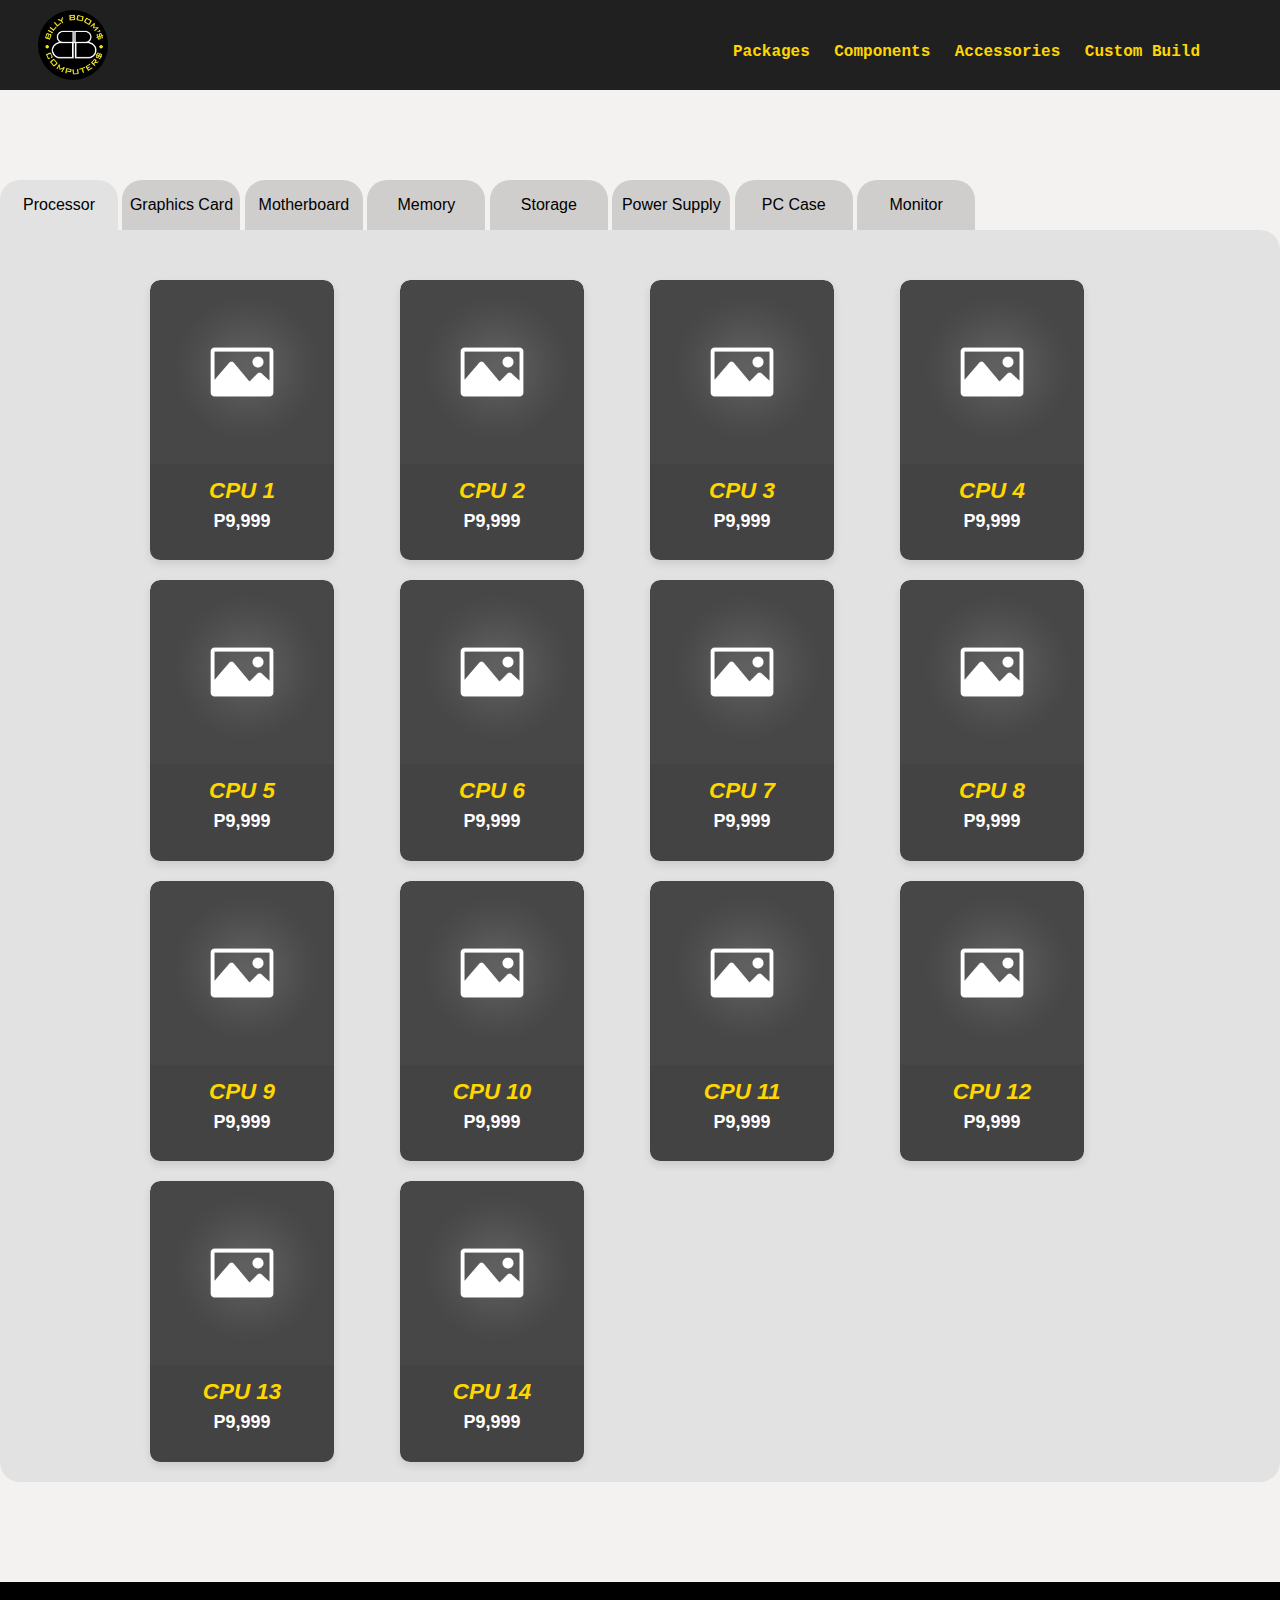
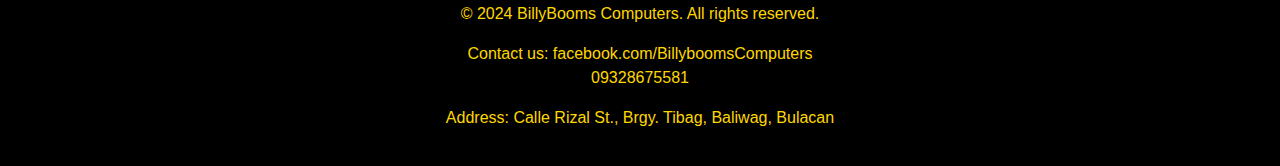
<file: components.html>
<!DOCTYPE html>
<html lang="en">
<head>
    <meta charset="UTF-8">
    <meta name="viewport" content="width=device-width, initial-scale=1.0">
    <title>BillyBooms Computers</title>
    <link rel="stylesheet" href="https://stackpath.bootstrapcdn.com/bootstrap/4.3.1/css/bootstrap.min.css">
    <link rel="stylesheet" href="style.css">
    <style>
        body {
            font-family: 'Arial', sans-serif;
            margin: 0;
            padding: 0;
            background-color: #f3f0f0e7;
            color: #ffd700; /* gold text color */
            min-height: 100vh; /* Set minimum height to 100% of viewport height */
            position: relative;
            padding-top: 180px; /* Adjust the padding-top based on your header height */
        }

        
        header a {
            color: #ffd700;
            margin: 10px;
            font-family:monospace;
            font-weight: bolder;
        }

        header a:link, a:visited {
            text-align: center;
            text-decoration: none;
            display: inline-block;
        }

        header a:hover, a:active {
            color: #ffd900c9;
        }

        

        section {
            padding: 10px;
            margin-right: 10%;
            margin-left: 10%;
        }

        h2 {
            font-weight: bold;
            font-family: Arial;
            font-style: italic;
            padding-bottom: 10px;
        }


        h3 {
            color: #ffd700; /* golden text color */
        }

        ul,
        li {
            color: white;
            font-size:100%;
            list-style-type: none;
            text-align: justify;
        }

        @media screen and (max-width: 1920px) {
            section {
                margin-right: 0%;
                margin-left: 0%;
            }

            ul,
            li {
                color: white;
                font-size: 110%;
                list-style-type: none;
                text-align: justify;
            }
        }

        .carousel-inner img {
            border-radius: 15px; /* rounded corners for carousel images */
            width: 100%;
            height: 400px; /* fixed height for the carousel */
            object-fit: cover;
            border-style: solid;
            border-color: #ffffff;
        }


        .carousel-item {
            height: 400px; /* fixed height for the carousel items */
        }

        .landing-page {
            text-align: center;
            padding: 50px;
            background-color: #000;
            margin-right: 0%;
            margin-left: 0%;
        }

        .landing-page h1 {
            font-size: 400%;
            margin-bottom: 20px;
            color: #ffd700;
            font-weight: 900;
            font-style: italic;
            font-family: Arial;
        }

        .landing-page p {
            font-size: 1.5em;
            color: #ffffff;
        }

        .landing-page button {
            background-color: #ffd700;
            color: #000;
            padding: 20px 40px;
            border: none;
            border-radius: 20px;
            margin-top: 40px;
            cursor: pointer;
            font-size: 1.5em;
            font-weight: bold;
        }

        .pckgBtn {
            background-color: #ffd700;
            color: #000;
            padding: 20px 40px;
            border: none;
            border-radius: 20px;
            margin-top: 100px;
            cursor: pointer;
            font-size: 1.5em;
            font-weight: bold;
            text-align: center;
            position: relative;
            left: 40%;
        }

        footer {
            background-color: #000000; /* white footer */
            color: #ffd700;
            text-align: center;
            padding: 20px;
            position: absolute;
            width: 100%;
            margin-top: 100px;
        }

        .carousel-control-prev {
            position: absolute;
            top: 50%;
            left: 50%;
            transform: translateY(-50%);
        }

        .carousel-control-next {
            position: absolute;
            top: 0;
            left: 87%;
        }


        .carousel-caption {
            display: flex;
            flex-direction: column;
            align-items: flex-start;
            justify-content: flex-start;
            height: 100%;
            padding-top: 20px; /* Adjust as needed for spacing */
        }

        .rounded-square {
            background-color: #fff; /* white background */
            border-radius: 15px; /* rounded corners */
            overflow: hidden; /* ensure content within the rounded-square stays within boundaries */
            width: 100%;
            height: 100%;
            display: flex;
            align-items: center;
            justify-content: center;
            padding: 10px;
            flex-wrap: wrap;
        }

        .rounded-square img {
            max-width: 100%;
            max-height: 100%;
            object-fit: cover;
            
        }

        .text-container {
            position: absolute;
            top: 50%;
            left: 50%;
            transform: translate(-50%, -50%);
        }

        .customPC h1 {
            font-size: 400%;
            margin-bottom: 20px;
            color: #ffd700;
            font-weight: 900;
            font-style: italic;
            font-family: Arial;
            margin-top: 100px;
        }

        .customPC p {
            font-size: 1.5em;
            color: #ffffff;
        }

        .customPC button {
            background-color: #ffd700;
            color: #000;
            padding: 20px 40px;
            border: none;
            border-radius: 20px;
            margin-top: 40px;
            cursor: pointer;
            font-size: 1.5em;
            font-weight: bold;
        }


    </style>

<style>
    #CPU-section, #GPU-section, #MOBO-section, #RAM-section,
    #STORAGE-section, #PSU-section, #CASE-section, #MONITOR-section {
        padding: 20px;
        background-color: #ddddddbb;
        border-radius: 20px;
        border-top-left-radius: 0px;
    }


    .product-row {
        display: flex;
        justify-content: space-between;
        flex-wrap: wrap;
        gap: 10px;
    }

    .product {
        display: flex;
        width: 20%; /* Set the width of each product, adjust as needed */
        height: 20%;
        border-radius: 15px;
        overflow: hidden;
        box-shadow: 0 4px 8px rgba(0, 0, 0, 0.1);
    }

    .product-image {
        flex: 1;
        overflow: hidden;
        border-radius: 15px 0 0 15px;
    }

    .product-image img {
        width: 100%;
        height: 100%;
        object-fit: cover;
        border-radius: 15px 0 0 15px;
    }

    .product-specification {
        flex: 1;
        padding: 20px;
        height: 20%;
        width: 20%;
        background-color: #000000; /* Adjust background color as needed */
        border-radius: 0 15px 15px 0;
    }

    .product-specification h3 {
        margin-bottom: 10px;
        font-weight: bold;
        font-style: italic;
    }

    .product-specification ul {
        list-style-type: none;
        padding: 0;
        margin: 0;
    }

    .product-specification li {
        margin-bottom: 0;
    }

    .prdct-btn button {
        background-color: #cecbcbf6;
        border-top-left-radius: 20px;
        border-top-right-radius: 20px;
        border: none;
        width: 180px;
        height: 50px;
        position: relative;
        left: 10%;
        top:0;
        outline: none;
    }


    .prdct-btn button:focus {
        background-color: #ddddddbb;
        border: none;
    }

    .inquire {
        background-color: #eeeeee;
        border: none;
        border-radius: 15px;
        padding-top: 10px;
        padding-bottom: 10px;
    }

    .inquire button {
        background-color: #ffd700;
        color: #000;
        padding: 10px 20px;
        border: none;
        border-radius: 10px;
        margin-top: 0px;
        cursor: pointer;
        font-size: 1em;
        font-weight: bold;
        outline: none;
    }

    .image-grid {
        display: grid;
        grid-template-columns: repeat(auto-fill, minmax(200px, 1fr));
        gap: 20px;
        margin-left: 100px;
        margin-right: 100px;
        margin-top: 30px;
    }

    .image-container {
        position: relative;
        overflow: hidden;
        border-radius: 10px;
        box-shadow: 0 4px 8px rgba(0, 0, 0, 0.1);
    }

    .image-container img {
        width: 100%;
        height: auto;
        display: block;
        border-radius: 10px 10px 0 0;
    }

    .label {
        position: relative;
        bottom: 0;
        left: 0;
        height: 35%;
        width: 100%;
        background-color: rgba(0, 0, 0, 0.7);
        color: #ffd700;
        padding: 10px;
        text-align: center;
        border-radius: 0 0 10px 10px;
        font-weight: bold;
        font-style: italic;
        font-size: 140%;
    }

    .price {
        font-family: arial;
        font-size: 80%;
        font-style: normal;
        color: white;
    }

    @media screen and (max-width: 1920px) {

        #CPU-section, #GPU-section, #MOBO-section, #RAM-section,
        #STORAGE-section, #PSU-section, #CASE-section, #MONITOR-section {
            padding-left: 50px;
            padding-right: 50px;
        }
    
        .product {
            display: flex;
            width: 100%; /* Set the width of each product, adjust as needed */
            height: 100;
            border-radius: 15px;
            overflow: hidden;
            box-shadow: 0 4px 8px rgba(0, 0, 0, 0.1);
        }
    
        .product-image {
            flex: 1;
            overflow: hidden;
            border-radius: 15px 0 0 15px;
        }
    
        .product-image img {
            width: 100%;
            height: 100%;
            object-fit: cover;
            border-radius: 15px 0 0 15px;
        }
    
        .product-specification {
            flex: 1;
            padding: 20px;
            height: 100%;
            background-color: #000000; /* Adjust background color as needed */
            border-radius: 0 15px 15px 0;
        }
    
        .product-specification h3 {
            margin-bottom: 10px;
            font-weight: bold;
            font-style: italic;
        }
    
        .product-specification ul {
            list-style-type: none;
            padding: 0;
            margin: 0;
        }
    
        .product-specification li {
            margin-bottom: 0;
        }

        .prdct-btn button {
           left: 0%; 
           background-color: #cecbcbf6;
            border-top-left-radius: 20px;
            border-top-right-radius: 20px;
            border: none;
            width: 118px;
        }
    }

    @media screen and (max-width: 775px) {
        .prdct-btn button {
            background-color: #cecbcbf6;
            border-radius: 20px;
            border: none;
            width: 120px;
            height: 50px;
            position: relative;
            top:0;
            outline: none;
            position: relative;
            left: 10%;
            right: 10%;
            margin-bottom: 3px;
        }

        body {
            padding-top: 150px;
        }

        #CPU-section, #GPU-section, #MOBO-section, #RAM-section,
        #STORAGE-section, #PSU-section, #CASE-section, #MONITOR-section {
            padding-top: 20px;
            background-color: #ddddddbb;
            border-radius: 20px;
        }
        }
</style>

<style>
    
</style>

</head>

<header>
    <img src="logo.jpg" alt="Logo" onclick="location.href='index.html'" style="border-radius: 50%;" />
    <div class="navBtn">
        <a href="packages.html">Packages</a>
        <a href="components.html">Components</a>
        <a href="accessories.html">Accessories</a>
        <a href="customPC.html">Custom Build</a>
    </div>
    
</header>

<body>

    <div class="prdct-btn">
        <button class="product-btn" id="cpu-btn" onclick="showSection('CPU-section')" autofocus>Processor</button>
        <button class="product-btn" id="gpu-btn" onclick="showSection('GPU-section')">Graphics Card</button>
        <button class="product-btn" id="mobo-btn" onclick="showSection('MOBO-section')">Motherboard</button>
        <button class="product-btn" id="ram-btn" onclick="showSection('RAM-section')">Memory</button>
        <button class="product-btn" id="storage-btn" onclick="showSection('STORAGE-section')">Storage</button>
        <button class="product-btn" id="psu-btn" onclick="showSection('PSU-section')">Power Supply</button>
        <button class="product-btn" id="case-btn" onclick="showSection('CASE-section')">PC Case</button>
        <button class="product-btn" id="monitor-btn" onclick="showSection('MONITOR-section')">Monitor</button>
    </div>  

    <section id="CPU-section" class="active">
        <div class="image-grid">
            <div class="image-container">
                <img src="imgs/placeholder.jpg" alt="Image 1">
                <div class="label">CPU 1 <p class="price">P9,999</p></div>
            </div>
    
            <div class="image-container">
                <img src="imgs/placeholder.jpg" alt="Image 2">
                <div class="label">CPU 2 <p class="price">P9,999</p></div>
            </div>

            <div class="image-container">
                <img src="imgs/placeholder.jpg" alt="Image 1">
                <div class="label">CPU 3 <p class="price">P9,999</p></div>
            </div>
    
            <div class="image-container">
                <img src="imgs/placeholder.jpg" alt="Image 2">
                <div class="label">CPU 4 <p class="price">P9,999</p></div>
            </div>

            <div class="image-container">
                <img src="imgs/placeholder.jpg" alt="Image 1">
                <div class="label">CPU 5 <p class="price">P9,999</p></div>
            </div>
    
            <div class="image-container">
                <img src="imgs/placeholder.jpg" alt="Image 2">
                <div class="label">CPU 6 <p class="price">P9,999</p></div>
            </div>

            <div class="image-container">
                <img src="imgs/placeholder.jpg" alt="Image 1">
                <div class="label">CPU 7 <p class="price">P9,999</p></div>
            </div>
    
            <div class="image-container">
                <img src="imgs/placeholder.jpg" alt="Image 2">
                <div class="label">CPU 8 <p class="price">P9,999</p></div>
            </div>

            <div class="image-container">
                <img src="imgs/placeholder.jpg" alt="Image 1">
                <div class="label">CPU 9 <p class="price">P9,999</p></div>
            </div>
    
            <div class="image-container">
                <img src="imgs/placeholder.jpg" alt="Image 2">
                <div class="label">CPU 10 <p class="price">P9,999</p></div>
            </div>

            <div class="image-container">
                <img src="imgs/placeholder.jpg" alt="Image 1">
                <div class="label">CPU 11 <p class="price">P9,999</p></div>
            </div>
    
            <div class="image-container">
                <img src="imgs/placeholder.jpg" alt="Image 2">
                <div class="label">CPU 12 <p class="price">P9,999</p></div>
            </div>

            <div class="image-container">
                <img src="imgs/placeholder.jpg" alt="Image 1">
                <div class="label">CPU 13 <p class="price">P9,999</p></div>
            </div>
    
            <div class="image-container">
                <img src="imgs/placeholder.jpg" alt="Image 2">
                <div class="label">CPU 14 <p class="price">P9,999</p></div>
            </div>
    
            <!-- Add more image containers as needed -->
    
        </div>
    
    </section>

    <section id="GPU-section" class="hidden">
        <div class="image-grid">
            <div class="image-container">
                <img src="imgs/placeholder.jpg" alt="Image 1">
                <div class="label">GRAPHICS CARD 1 <p class="price">P9,999</p></div>
            </div>
    
            <div class="image-container">
                <img src="imgs/placeholder.jpg" alt="Image 2">
                <div class="label">GRAPHICS CARD 2 <p class="price">P9,999</p></div>
            </div>

            <div class="image-container">
                <img src="imgs/placeholder.jpg" alt="Image 1">
                <div class="label">GRAPHICS CARD 3 <p class="price">P9,999</p></div>
            </div>
    
            <div class="image-container">
                <img src="imgs/placeholder.jpg" alt="Image 2">
                <div class="label">GRAPHICS CARD 4 <p class="price">P9,999</p></div>
            </div>

            <div class="image-container">
                <img src="imgs/placeholder.jpg" alt="Image 1">
                <div class="label">GRAPHICS CARD 5 <p class="price">P9,999</p></div>
            </div>
    
            <div class="image-container">
                <img src="imgs/placeholder.jpg" alt="Image 2">
                <div class="label">GRAPHICS CARD 6 <p class="price">P9,999</p></div>
            </div>

            <div class="image-container">
                <img src="imgs/placeholder.jpg" alt="Image 1">
                <div class="label">GRAPHICS CARD 7 <p class="price">P9,999</p></div>
            </div>
    
            <div class="image-container">
                <img src="imgs/placeholder.jpg" alt="Image 2">
                <div class="label">GRAPHICS CARD 8 <p class="price">P9,999</p></div>
            </div>

            <div class="image-container">
                <img src="imgs/placeholder.jpg" alt="Image 1">
                <div class="label">GRAPHICS CARD 9 <p class="price">P9,999</p></div>
            </div>
    
            <div class="image-container">
                <img src="imgs/placeholder.jpg" alt="Image 2">
                <div class="label">GRAPHICS CARD 10 <p class="price">P9,999</p></div>
            </div>

            <div class="image-container">
                <img src="imgs/placeholder.jpg" alt="Image 1">
                <div class="label">GRAPHICS CARD 11 <p class="price">P9,999</p></div>
            </div>
    
            <div class="image-container">
                <img src="imgs/placeholder.jpg" alt="Image 2">
                <div class="label">GRAPHICS CARD 12 <p class="price">P9,999</p></div>
            </div>

            <div class="image-container">
                <img src="imgs/placeholder.jpg" alt="Image 1">
                <div class="label">GRAPHICS CARD 13 <p class="price">P9,999</p></div>
            </div>
    
            <div class="image-container">
                <img src="imgs/placeholder.jpg" alt="Image 2">
                <div class="label">GRAPHICS CARD 14 <p class="price">P9,999</p></div>
            </div>
    
            <!-- Add more image containers as needed -->
    
        </div>
    </section>

    <section id="MOBO-section" class="hidden">
        <div class="image-grid">
            <div class="image-container">
                <img src="imgs/placeholder.jpg" alt="Image 1">
                <div class="label">MOTHERBOARD 1 <p class="price">P9,999</p></div>
            </div>
    
            <div class="image-container">
                <img src="imgs/placeholder.jpg" alt="Image 2">
                <div class="label">MOTHERBOARD 2 <p class="price">P9,999</p></div>
            </div>

            <div class="image-container">
                <img src="imgs/placeholder.jpg" alt="Image 1">
                <div class="label">MOTHERBOARD 3 <p class="price">P9,999</p></div>
            </div>
    
            <div class="image-container">
                <img src="imgs/placeholder.jpg" alt="Image 2">
                <div class="label">MOTHERBOARD 4 <p class="price">P9,999</p></div>
            </div>

            <div class="image-container">
                <img src="imgs/placeholder.jpg" alt="Image 1">
                <div class="label">MOTHERBOARD 5 <p class="price">P9,999</p></div>
            </div>
    
            <div class="image-container">
                <img src="imgs/placeholder.jpg" alt="Image 2">
                <div class="label">MOTHERBOARD 6 <p class="price">P9,999</p></div>
            </div>

            <div class="image-container">
                <img src="imgs/placeholder.jpg" alt="Image 1">
                <div class="label">MOTHERBOARD 7 <p class="price">P9,999</p></div>
            </div>
    
            <div class="image-container">
                <img src="imgs/placeholder.jpg" alt="Image 2">
                <div class="label">MOTHERBOARD 8 <p class="price">P9,999</p></div>
            </div>

            <div class="image-container">
                <img src="imgs/placeholder.jpg" alt="Image 1">
                <div class="label">MOTHERBOARD 9 <p class="price">P9,999</p></div>
            </div>
    
            <div class="image-container">
                <img src="imgs/placeholder.jpg" alt="Image 2">
                <div class="label">MOTHERBOARD 10 <p class="price">P9,999</p></div>
            </div>

            <div class="image-container">
                <img src="imgs/placeholder.jpg" alt="Image 1">
                <div class="label">MOTHERBOARD 11 <p class="price">P9,999</p></div>
            </div>
    
            <div class="image-container">
                <img src="imgs/placeholder.jpg" alt="Image 2">
                <div class="label">MOTHERBOARD 12 <p class="price">P9,999</p></div>
            </div>

            <div class="image-container">
                <img src="imgs/placeholder.jpg" alt="Image 1">
                <div class="label">MOTHERBOARD 13 <p class="price">P9,999</p></div>
            </div>
    
            <div class="image-container">
                <img src="imgs/placeholder.jpg" alt="Image 2">
                <div class="label">MOTHERBOARD 14 <p class="price">P9,999</p></div>
            </div>
    
            <!-- Add more image containers as needed -->
    
        </div>
    </section>

    <section id="RAM-section" class="hidden">
        <div class="image-grid">
            <div class="image-container">
                <img src="imgs/placeholder.jpg" alt="Image 1">
                <div class="label">RAM 1 <p class="price">P9,999</p></div>
            </div>
    
            <div class="image-container">
                <img src="imgs/placeholder.jpg" alt="Image 2">
                <div class="label">RAM 2 <p class="price">P9,999</p></div>
            </div>

            <div class="image-container">
                <img src="imgs/placeholder.jpg" alt="Image 1">
                <div class="label">RAM 3 <p class="price">P9,999</p></div>
            </div>
    
            <div class="image-container">
                <img src="imgs/placeholder.jpg" alt="Image 2">
                <div class="label">RAM 4 <p class="price">P9,999</p></div>
            </div>

            <div class="image-container">
                <img src="imgs/placeholder.jpg" alt="Image 1">
                <div class="label">RAM 5 <p class="price">P9,999</p></div>
            </div>
    
            <div class="image-container">
                <img src="imgs/placeholder.jpg" alt="Image 2">
                <div class="label">RAM 6 <p class="price">P9,999</p></div>
            </div>

            <div class="image-container">
                <img src="imgs/placeholder.jpg" alt="Image 1">
                <div class="label">RAM 7 <p class="price">P9,999</p></div>
            </div>
    
            <div class="image-container">
                <img src="imgs/placeholder.jpg" alt="Image 2">
                <div class="label">RAM 8 <p class="price">P9,999</p></div>
            </div>

            <div class="image-container">
                <img src="imgs/placeholder.jpg" alt="Image 1">
                <div class="label">RAM 9 <p class="price">P9,999</p></div>
            </div>
    
            <div class="image-container">
                <img src="imgs/placeholder.jpg" alt="Image 2">
                <div class="label">RAM 10 <p class="price">P9,999</p></div>
            </div>

            <div class="image-container">
                <img src="imgs/placeholder.jpg" alt="Image 1">
                <div class="label">RAM 11 <p class="price">P9,999</p></div>
            </div>
    
            <div class="image-container">
                <img src="imgs/placeholder.jpg" alt="Image 2">
                <div class="label">RAM 12 <p class="price">P9,999</p></div>
            </div>

            <div class="image-container">
                <img src="imgs/placeholder.jpg" alt="Image 1">
                <div class="label">RAM 13 <p class="price">P9,999</p></div>
            </div>
    
            <div class="image-container">
                <img src="imgs/placeholder.jpg" alt="Image 2">
                <div class="label">RAM 14 <p class="price">P9,999</p></div>
            </div>
    
            <!-- Add more image containers as needed -->
    
        </div>
    </section>
    
    <section id="STORAGE-section" class="hidden">
        <div class="image-grid">
            <div class="image-container">
                <img src="imgs/placeholder.jpg" alt="Image 1">
                <div class="label">STORAGE 1 <p class="price">P9,999</p></div>
            </div>
    
            <div class="image-container">
                <img src="imgs/placeholder.jpg" alt="Image 2">
                <div class="label">STORAGE 2 <p class="price">P9,999</p></div>
            </div>

            <div class="image-container">
                <img src="imgs/placeholder.jpg" alt="Image 1">
                <div class="label">STORAGE 3 <p class="price">P9,999</p></div>
            </div>
    
            <div class="image-container">
                <img src="imgs/placeholder.jpg" alt="Image 2">
                <div class="label">STORAGE 4 <p class="price">P9,999</p></div>
            </div>

            <div class="image-container">
                <img src="imgs/placeholder.jpg" alt="Image 1">
                <div class="label">STORAGE 5 <p class="price">P9,999</p></div>
            </div>
    
            <div class="image-container">
                <img src="imgs/placeholder.jpg" alt="Image 2">
                <div class="label">STORAGE 6 <p class="price">P9,999</p></div>
            </div>

            <div class="image-container">
                <img src="imgs/placeholder.jpg" alt="Image 1">
                <div class="label">STORAGE 7 <p class="price">P9,999</p></div>
            </div>
    
            <div class="image-container">
                <img src="imgs/placeholder.jpg" alt="Image 2">
                <div class="label">STORAGE 8 <p class="price">P9,999</p></div>
            </div>

            <div class="image-container">
                <img src="imgs/placeholder.jpg" alt="Image 1">
                <div class="label">STORAGE 9 <p class="price">P9,999</p></div>
            </div>
    
            <div class="image-container">
                <img src="imgs/placeholder.jpg" alt="Image 2">
                <div class="label">STORAGE 10 <p class="price">P9,999</p></div>
            </div>

            <div class="image-container">
                <img src="imgs/placeholder.jpg" alt="Image 1">
                <div class="label">STORAGE 11 <p class="price">P9,999</p></div>
            </div>
    
            <div class="image-container">
                <img src="imgs/placeholder.jpg" alt="Image 2">
                <div class="label">STORAGE 12 <p class="price">P9,999</p></div>
            </div>

            <div class="image-container">
                <img src="imgs/placeholder.jpg" alt="Image 1">
                <div class="label">STORAGE 13 <p class="price">P9,999</p></div>
            </div>
    
            <div class="image-container">
                <img src="imgs/placeholder.jpg" alt="Image 2">
                <div class="label">STORAGE 14 <p class="price">P9,999</p></div>
            </div>
    
            <!-- Add more image containers as needed -->
    
        </div>
    </section>

    <section id="PSU-section" class="hidden">
        <div class="image-grid">
            <div class="image-container">
                <img src="imgs/placeholder.jpg" alt="Image 1">
                <div class="label">POWER SUPPLY 1 <p class="price">P9,999</p></div>
            </div>
    
            <div class="image-container">
                <img src="imgs/placeholder.jpg" alt="Image 2">
                <div class="label">POWER SUPPLY 2 <p class="price">P9,999</p></div>
            </div>

            <div class="image-container">
                <img src="imgs/placeholder.jpg" alt="Image 1">
                <div class="label">POWER SUPPLY 3 <p class="price">P9,999</p></div>
            </div>
    
            <div class="image-container">
                <img src="imgs/placeholder.jpg" alt="Image 2">
                <div class="label">POWER SUPPLY 4 <p class="price">P9,999</p></div>
            </div>

            <div class="image-container">
                <img src="imgs/placeholder.jpg" alt="Image 1">
                <div class="label">POWER SUPPLY 5 <p class="price">P9,999</p></div>
            </div>
    
            <div class="image-container">
                <img src="imgs/placeholder.jpg" alt="Image 2">
                <div class="label">POWER SUPPLY 6 <p class="price">P9,999</p></div>
            </div>

            <div class="image-container">
                <img src="imgs/placeholder.jpg" alt="Image 1">
                <div class="label">POWER SUPPLY 7 <p class="price">P9,999</p></div>
            </div>
    
            <div class="image-container">
                <img src="imgs/placeholder.jpg" alt="Image 2">
                <div class="label">POWER SUPPLY 8 <p class="price">P9,999</p></div>
            </div>

            <div class="image-container">
                <img src="imgs/placeholder.jpg" alt="Image 1">
                <div class="label">POWER SUPPLY 9 <p class="price">P9,999</p></div>
            </div>
    
            <div class="image-container">
                <img src="imgs/placeholder.jpg" alt="Image 2">
                <div class="label">POWER SUPPLY 10 <p class="price">P9,999</p></div>
            </div>

            <div class="image-container">
                <img src="imgs/placeholder.jpg" alt="Image 1">
                <div class="label">POWER SUPPLY 11 <p class="price">P9,999</p></div>
            </div>
    
            <div class="image-container">
                <img src="imgs/placeholder.jpg" alt="Image 2">
                <div class="label">POWER SUPPLY 12 <p class="price">P9,999</p></div>
            </div>

            <div class="image-container">
                <img src="imgs/placeholder.jpg" alt="Image 1">
                <div class="label">POWER SUPPLY 13 <p class="price">P9,999</p></div>
            </div>
    
            <div class="image-container">
                <img src="imgs/placeholder.jpg" alt="Image 2">
                <div class="label">POWER SUPPLY 14 <p class="price">P9,999</p></div>
            </div>
    
            <!-- Add more image containers as needed -->
    
        </div>
    </section>

    <section id="CASE-section" class="hidden">
        <div class="image-grid">
            <div class="image-container">
                <img src="imgs/placeholder.jpg" alt="Image 1">
                <div class="label">CASE 1 <p class="price">P9,999</p></div>
            </div>
    
            <div class="image-container">
                <img src="imgs/placeholder.jpg" alt="Image 2">
                <div class="label">CASE 2 <p class="price">P9,999</p></div>
            </div>

            <div class="image-container">
                <img src="imgs/placeholder.jpg" alt="Image 1">
                <div class="label">CASE 3 <p class="price">P9,999</p></div>
            </div>
    
            <div class="image-container">
                <img src="imgs/placeholder.jpg" alt="Image 2">
                <div class="label">CASE 4 <p class="price">P9,999</p></div>
            </div>

            <div class="image-container">
                <img src="imgs/placeholder.jpg" alt="Image 1">
                <div class="label">CASE 5 <p class="price">P9,999</p></div>
            </div>
    
            <div class="image-container">
                <img src="imgs/placeholder.jpg" alt="Image 2">
                <div class="label">CASE 6 <p class="price">P9,999</p></div>
            </div>

            <div class="image-container">
                <img src="imgs/placeholder.jpg" alt="Image 1">
                <div class="label">CASE 7 <p class="price">P9,999</p></div>
            </div>
    
            <div class="image-container">
                <img src="imgs/placeholder.jpg" alt="Image 2">
                <div class="label">CASE 8 <p class="price">P9,999</p></div>
            </div>

            <div class="image-container">
                <img src="imgs/placeholder.jpg" alt="Image 1">
                <div class="label">CASE 9 <p class="price">P9,999</p></div>
            </div>
    
            <div class="image-container">
                <img src="imgs/placeholder.jpg" alt="Image 2">
                <div class="label">CASE 10 <p class="price">P9,999</p></div>
            </div>

            <div class="image-container">
                <img src="imgs/placeholder.jpg" alt="Image 1">
                <div class="label">CASE 11 <p class="price">P9,999</p></div>
            </div>
    
            <div class="image-container">
                <img src="imgs/placeholder.jpg" alt="Image 2">
                <div class="label">CASE 12 <p class="price">P9,999</p></div>
            </div>

            <div class="image-container">
                <img src="imgs/placeholder.jpg" alt="Image 1">
                <div class="label">CASE 13 <p class="price">P9,999</p></div>
            </div>
    
            <div class="image-container">
                <img src="imgs/placeholder.jpg" alt="Image 2">
                <div class="label">CASE 14 <p class="price">P9,999</p></div>
            </div>
    
            <!-- Add more image containers as needed -->
    
        </div>
    </section>

    <section id="MONITOR-section" class="hidden">
        <div class="image-grid">
            <div class="image-container">
                <img src="imgs/placeholder.jpg" alt="Image 1">
                <div class="label">MONITOR 1 <p class="price">P9,999</p></div>
            </div>
    
            <div class="image-container">
                <img src="imgs/placeholder.jpg" alt="Image 2">
                <div class="label">MONITOR 2 <p class="price">P9,999</p></div>
            </div>

            <div class="image-container">
                <img src="imgs/placeholder.jpg" alt="Image 1">
                <div class="label">MONITOR 3 <p class="price">P9,999</p></div>
            </div>
    
            <div class="image-container">
                <img src="imgs/placeholder.jpg" alt="Image 2">
                <div class="label">MONITOR 4 <p class="price">P9,999</p></div>
            </div>

            <div class="image-container">
                <img src="imgs/placeholder.jpg" alt="Image 1">
                <div class="label">MONITOR 5 <p class="price">P9,999</p></div>
            </div>
    
            <div class="image-container">
                <img src="imgs/placeholder.jpg" alt="Image 2">
                <div class="label">MONITOR 6 <p class="price">P9,999</p></div>
            </div>

            <div class="image-container">
                <img src="imgs/placeholder.jpg" alt="Image 1">
                <div class="label">MONITOR 7 <p class="price">P9,999</p></div>
            </div>
    
            <div class="image-container">
                <img src="imgs/placeholder.jpg" alt="Image 2">
                <div class="label">MONITOR 8 <p class="price">P9,999</p></div>
            </div>

            <div class="image-container">
                <img src="imgs/placeholder.jpg" alt="Image 1">
                <div class="label">MONITOR 9 <p class="price">P9,999</p></div>
            </div>
    
            <div class="image-container">
                <img src="imgs/placeholder.jpg" alt="Image 2">
                <div class="label">MONITOR 10 <p class="price">P9,999</p></div>
            </div>

            <div class="image-container">
                <img src="imgs/placeholder.jpg" alt="Image 1">
                <div class="label">MONITOR 11 <p class="price">P9,999</p></div>
            </div>
    
            <div class="image-container">
                <img src="imgs/placeholder.jpg" alt="Image 2">
                <div class="label">MONITOR 12 <p class="price">P9,999</p></div>
            </div>

            <div class="image-container">
                <img src="imgs/placeholder.jpg" alt="Image 1">
                <div class="label">MONITOR 13 <p class="price">P9,999</p></div>
            </div>
    
            <div class="image-container">
                <img src="imgs/placeholder.jpg" alt="Image 2">
                <div class="label">MONITOR 14 <p class="price">P9,999</p></div>
            </div>
    
            <!-- Add more image containers as needed -->
    
        </div>
    </section>
    

    <!--<section id="landing" class="landing-page" style="position: relative; overflow: hidden; height: 100vh; min-height: 100vh; z-index: 1;">
        <div class="slideshow-container" style="filter: blur(8px);">
            <img src="landing1.jpg" class="mySlides" style="width: 100%; height: 100%;" />
            <img src="landing2.jpg" class="mySlides" style="width: 100%; height: 100%;" />
            <img src="landing3.jpg" class="mySlides" style="width: 100%; height: 100%;" />
            <img src="landing4.jpg" class="mySlides" style="width: 100%; height: 100%;" />
            <img src="landing5.jpg" class="mySlides" style="width: 100%; height: 100%;" />
            
        </div>
    
        <div class="text-container" style="z-index: 2;">
            <h1>WELCOME TO BILLYBOOMS COMPUTERS</h1>
            <p>Your one-stop destination for high-quality computer packages, components, and accessories.</p>
            <button onclick="scrollToSection('#packages')">Explore Now</button>
        </div>

        

        
    </section>-->
    

    <!--<section id="packages" style="padding-top:200px;">
        <h2>Recent Builds</h2>
    
        <div id="carouselExample" class="carousel slide" data-ride="carousel">
            <div class="carousel-inner">
                <div class="carousel-item active">
                    <div class="row">
                        <div class="col-md-6">
                            <img src="img1.jpg" class="d-block w-100" alt="Computer Package 1">
                        </div>
                        <div class="col-md-6">
                            <div class="carousel-caption">
                                <h3>Specifications:</h3>
                                <ul>
                                    <li>Processor: Intel Core i7</li>
                                    <li>GPU: </li>
                                    <li>Motherboard: MSI a320m PRO</li>
                                    <li>RAM: 16GB DDR4</li>
                                    <li>Storage: 1TB SSD</li>
                                    <li>Power Supply: </li>
                                    <li>Case: </li>
                                    <li>Monitor: </li>
                                    <br>
                                    <h3>Price: P30, 000</h3>
                                </ul>
                            </div>
                        </div>
                    </div>
                </div>
                <div class="carousel-item">
                    <div class="row">
                        <div class="col-md-6">
                            <img src="img2.jpg" class="d-block w-100" alt="Computer Package 2">
                        </div>
                        <div class="col-md-6">
                            <div class="carousel-caption">
                                <h3>Specifications:</h3>
                                <ul>
                                    <li>Processor: AMD Ryzen 5 3400G</li>
                                    <li>GPU: </li>
                                    <li>Motherboard: MSI a320m PRO</li>
                                    <li>RAM: 32GB DDR4</li>
                                    <li>Storage: 500GB SSD</li>
                                    <li>Power Supply: </li>
                                    <li>Case: </li>
                                    <li>Monitor: </li>
                                    <br>
                                    <h3>Price: P40, 000</h3>
                                </ul>
                            </div>
                        </div>
                    </div>
                </div>
            </div>
            <a class="carousel-control-prev" href="#carouselExample" role="button" data-slide="prev">
                <span class="carousel-control-prev-icon" aria-hidden="true"></span>
                <span class="sr-only">Previous</span>
            </a>
            <a class="carousel-control-next" href="#carouselExample" role="button" data-slide="next">
                <span class="carousel-control-next-icon" aria-hidden="true"></span>
                <span class="sr-only">Next</span>
            </a>
        </div>

        <a href="packages.html"><button class="pckgBtn">View Packages</button></a>
    </section>-->
    

    <!--<section id="components" style="padding-top: 160px;">
        <h2>Computer Components</h2>
    
        <div class="row text-center">
            
            <div class="col-md-2 mb-4" style="margin: auto;">
                <div class="rounded-square">
                    <a href="cpu.html"><img src="1.png" class="img-fluid rounded" alt="Component 1"></a>
                </div>
            </div>
            <div class="col-md-2 mb-4" style="margin: auto;">
                <div class="rounded-square">
                    <a href="gpu.html"><img src="2.png" class="img-fluid rounded" alt="Component 2"></a>
                </div>
            </div>
            <div class="col-md-2 mb-4" style="margin: auto;">
                <div class="rounded-square">
                    <a href="mobo.html"><img src="3.png" class="img-fluid rounded" alt="Component 3"></a>
                </div>
            </div>
            <div class="col-md-2 mb-4" style="margin: auto;">
                <div class="rounded-square">
                    <a href="ram.html"><img src="4.png" class="img-fluid rounded" alt="Component 4"></a>
                </div>
            </div>
            <div class="col-md-2 mb-4" style="margin:auto;">
                <div class="rounded-square">
                    <a href="storage.html"><img src="5.png" class="img-fluid rounded" alt="Component 5"></a>
                </div>
            </div>
            <div class="col-md-2 mb-4" style="margin:auto;">
                <div class="rounded-square">
                    <a href="psu.html"><img src="6.png" class="img-fluid rounded" alt="Component 6"></a>
                </div>
            </div>
            <div class="col-md-2 mb-4" style="margin-left: 33.5%;">
                <div class="rounded-square">
                    <a href="case.html"><img src="7.png" class="img-fluid rounded" alt="Component 7"></a>
                </div>
            </div>
            <div class="col-md-2 mb-4">
                <div class="rounded-square">
                    <a href="monitor.html"><img src="8.png" class="img-fluid rounded" alt="Component 7"></a>
                </div>
            </div>
            
        </div>
    </section>-->
    

    <!--<section id="accessories" style="padding-top: 80px;">
        <h2>Accessories</h2>
        

        <div class="row text-center">
            
            <div class="col-md-2 mb-4" style="margin: auto;">
                <div class="rounded-square">
                    <a href="keyboard.html"><img src="9.png" class="img-fluid rounded" alt="Component 2"></a>
                </div>
            </div>
            <div class="col-md-2 mb-4" style="margin: auto;">
                <div class="rounded-square">
                    <a href="mouse.html"><img src="10.png" class="img-fluid rounded" alt="Component 3"></a>
                </div>
            </div>
            <div class="col-md-2 mb-4" style="margin: auto;">
                <div class="rounded-square">
                    <a href="audio.html"><img src="11.png" class="img-fluid rounded" alt="Component 4"></a>
                </div>
            </div>
            <div class="col-md-2 mb-4" style="margin:auto;">
                <div class="rounded-square">
                    <a href="printer.html"><img src="12.png" class="img-fluid rounded" alt="Component 5"></a>
                </div>
            </div>
            <div class="col-md-2 mb-4" style="margin: auto;">
                <div class="rounded-square">
                    <a href="gaming-chair.html"><img src="8.png" class="img-fluid rounded" alt="Component 1"></a>
                </div>
            </div>
        </div>
    </section>-->

    <!--<section id="customPC" class="customPC">
        <h1>Want a custom built PC?</h1>
        <p>Do you seek an absolute beast of a unit? or do you want something that fits in your budget? Either way, we can help you with whatever you need including but not limited to; </p>
        <ul>
            <li>* Free quotation,</li>
            <li>* Lifetime customer support,</li>
            <li>* Affordable prices,</li>
            <li>* Packaged deals, and MORE!</li>
        </ul>
        <a href="https://www.facebook.com/BillyboomsComputers" target="_blank"><button>Inquire Now!</button></a>

        <br><br><br><br>
    </section>-->

    <!--<section id="trustedBy">
        <h2 style="text-align: center;">Trusted by</h2>
        <h3 style="font-style: italic;">--insert partners and influencers--</h3>
    </section>-->
    

    <!-- Bootstrap JS and jQuery scripts -->
    <script src="https://code.jquery.com/jquery-3.3.1.slim.min.js"></script>
    <script src="https://cdnjs.cloudflare.com/ajax/libs/popper.js/1.14.7/umd/popper.min.js"></script>
    <script src="https://stackpath.bootstrapcdn.com/bootstrap/4.3.1/js/bootstrap.min.js"></script>

    <script>
        var slideIndex = 0;
        showSlides();

        function showSlides() {
            var i;
            var slides = document.getElementsByClassName("mySlides");
            for (i = 0; i < slides.length; i++) {
                slides[i].style.display = "none";
            }
            slideIndex++;
            if (slideIndex > slides.length) { slideIndex = 1 }
            slides[slideIndex - 1].style.display = "block";
            setTimeout(showSlides, 5000); // Change slide every 3 seconds
        }
    </script>

    <script>
        function scrollToSection(sectionId) {
            var section = document.querySelector(sectionId);
            if (section) {
                var startingY = window.scrollY;
                var targetY = section.getBoundingClientRect().top + window.scrollY;

                var startTime;
                function scrollAnimation(currentTime) {
                    if (startTime === undefined) {
                        startTime = currentTime;
                    }
                    var timeElapsed = currentTime - startTime;
                    var progress = Math.min(timeElapsed / 1000, 1); // Duration is 3000 milliseconds (3 seconds)

                    window.scrollTo(0, startingY + progress * (targetY - startingY));

                    if (timeElapsed < 1000) {
                        requestAnimationFrame(scrollAnimation);
                    }
                }

                requestAnimationFrame(scrollAnimation);
            }
        }


        function scrollToCustomPC(sectionId) {
            var section = document.querySelector(sectionId);
            if (section) {
                var startingY = window.scrollY;
                var targetY = section.getBoundingClientRect().top + window.scrollY;

                var startTime;
                function scrollAnimation(currentTime) {
                    if (startTime === undefined) {
                        startTime = currentTime;
                    }
                    var timeElapsed = currentTime - startTime;
                    var progress = Math.min(timeElapsed / 500, 1); // Duration is 3000 milliseconds (3 seconds)

                    window.scrollTo(0, startingY + progress * (targetY - startingY));

                    if (timeElapsed < 500) {
                        requestAnimationFrame(scrollAnimation);
                    }
                }

                requestAnimationFrame(scrollAnimation);
            }
        }
    </script>

    <script>
        function showSection(sectionId) {
            // Get all sections
            var sections = document.querySelectorAll('section');
            
            // Hide all sections
            sections.forEach(function(section) {
                section.style.display = 'none';
            });
            
            // Show the selected section
            var selectedSection = document.getElementById(sectionId);
            if (selectedSection) {
                selectedSection.style.display = 'block';
            }
        }

        // Show the product section by default
        showSection('CPU-section');
    </script>










</body>

<footer>
    <p>&copy; 2024 BillyBooms Computers. All rights reserved.</p>
    <p>Contact us: facebook.com/BillyboomsComputers <br> 09328675581 </p>
    <p>Address:  Calle Rizal St., Brgy. Tibag, Baliwag, Bulacan</p>
</footer>

</html>
</file>
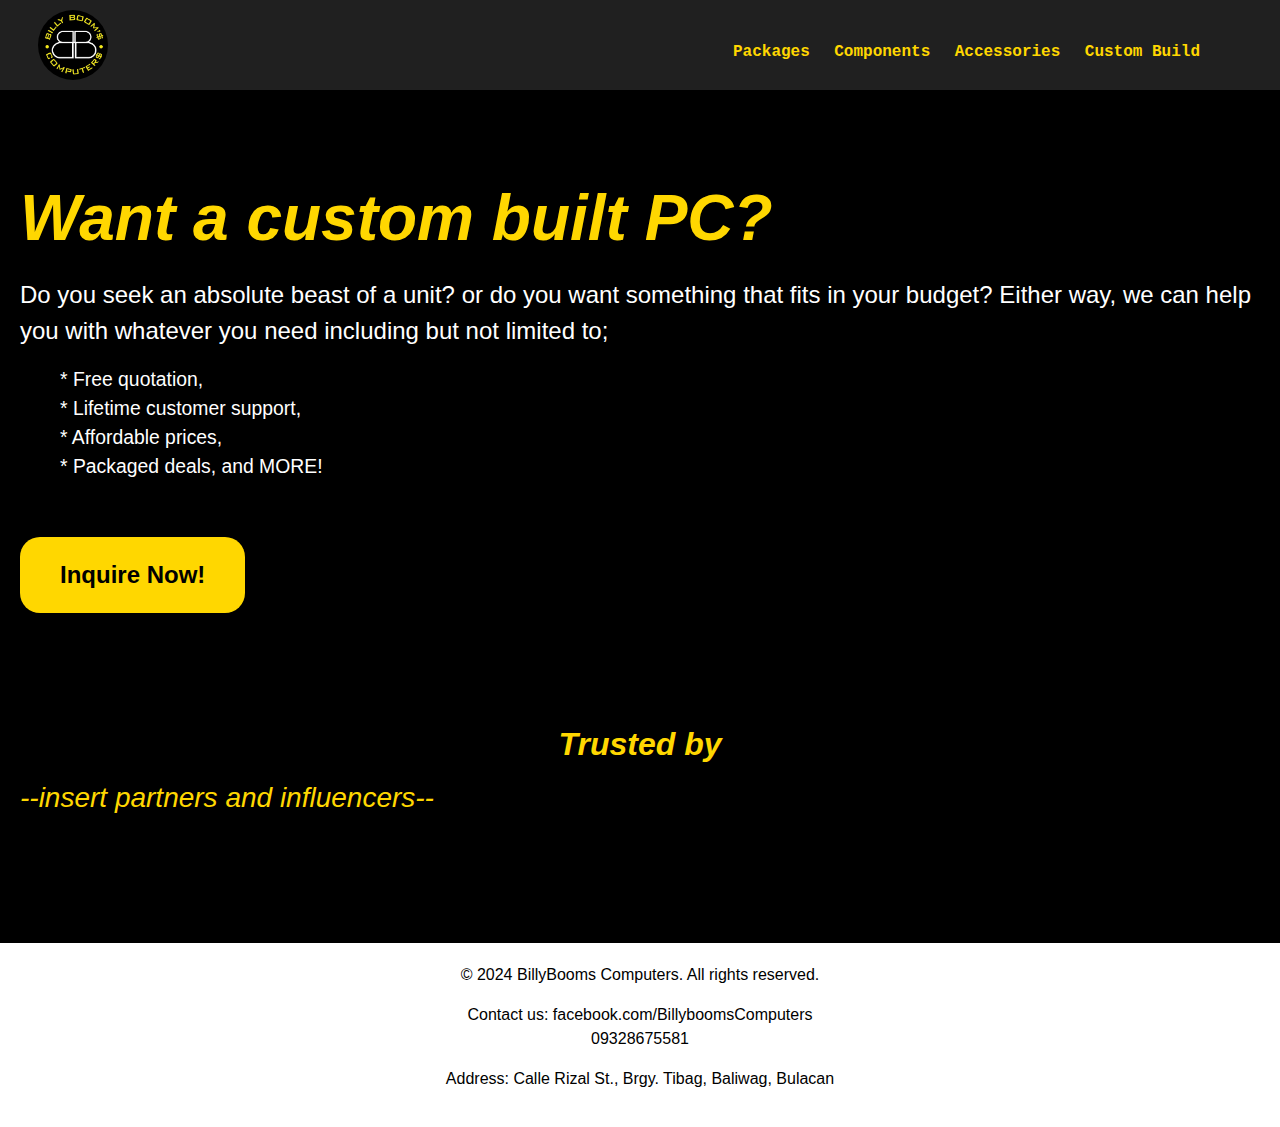
<file: customPC.html>
<!DOCTYPE html>
<html lang="en">
<head>
    <meta charset="UTF-8">
    <meta name="viewport" content="width=device-width, initial-scale=1.0">
    <title>BillyBooms Computers</title>
    <link rel="stylesheet" href="https://stackpath.bootstrapcdn.com/bootstrap/4.3.1/css/bootstrap.min.css">
    <link rel="stylesheet" href="style.css">
    <style>
        body {
            font-family: 'Arial', sans-serif;
            margin: 0;
            padding: 0;
            background-color: #000;
            color: #ffd700; /* gold text color */
            min-height: 100vh; /* Set minimum height to 100% of viewport height */
            position: relative;
            padding-top: 60px; /* Adjust the padding-top based on your header height */
        }

        /*header {
            position: fixed;
            top: 0;
            width: 100%;
            background-color: #202020;
            color: #000;
            text-align: center;
            padding: 10px;
            z-index: 1000;
            }

        .navBtn {
            padding: 0px;
            position: absolute;
            top: 30px;
            right: 70px;
            outline: none;
        }*/
        
        header a {
            color: #ffd700;
            margin: 10px;
            font-family:monospace;
            font-weight: bolder;
        }

        header a:link, a:visited {
            text-align: center;
            text-decoration: none;
            display: inline-block;
        }

        header a:hover, a:active {
            color: #ffd900c9;
        }

        /*header img {
            width: 70px;
            height: auto;
            cursor: pointer;
            position: relative;
            right: 45%;
        }*/

        section {
            padding: 20px;
            margin-right: 20%;
            margin-left: 20%;
        }

        h2 {
            font-weight: bold;
            font-family: Arial;
            font-style: italic;
            padding-bottom: 10px;
        }


        h3 {
            color: #ffd700; /* golden text color */
        }

        ul,
        li {
            color: white;
            font-size: 120%;
            list-style-type: none;
            text-align: justify;
        }

        @media screen and (max-width: 1920px) {
            section {
                margin-right: 0%;
                margin-left: 0%;
            }

            ul,
            li {
                color: white;
                font-size: 110%;
                list-style-type: none;
                text-align: justify;
            }
        }

        .carousel-inner img {
            border-radius: 15px; /* rounded corners for carousel images */
            width: 100%;
            height: 400px; /* fixed height for the carousel */
            object-fit: cover;
            border-style: solid;
            border-color: #ffffff;
        }


        .carousel-item {
            height: 400px; /* fixed height for the carousel items */
        }

        .landing-page {
            text-align: center;
            padding: 50px;
            background-color: #000;
            margin-right: 0%;
            margin-left: 0%;
        }

        .landing-page h1 {
            font-size: 400%;
            margin-bottom: 20px;
            color: #ffd700;
            font-weight: 900;
            font-style: italic;
            font-family: Arial;
        }

        .landing-page p {
            font-size: 1.5em;
            color: #ffffff;
        }

        .landing-page button {
            background-color: #ffd700;
            color: #000;
            padding: 20px 40px;
            border: none;
            border-radius: 20px;
            margin-top: 40px;
            cursor: pointer;
            font-size: 1.5em;
            font-weight: bold;
        }

        .pckgBtn {
            background-color: #ffd700;
            color: #000;
            padding: 20px 40px;
            border: none;
            border-radius: 20px;
            margin-top: 100px;
            cursor: pointer;
            font-size: 1.5em;
            font-weight: bold;
            text-align: center;
            position: relative;
            left: 40%;
        }

        footer {
            background-color: #fff; /* white footer */
            color: #000;
            text-align: center;
            padding: 20px;
            position: absolute;
            width: 100%;
            margin-top: 100px;
        }

        .carousel-control-prev {
            position: absolute;
            top: 50%;
            left: 50%;
            transform: translateY(-50%);
        }

        .carousel-control-next {
            position: absolute;
            top: 0;
            left: 87%;
        }


        .carousel-caption {
            display: flex;
            flex-direction: column;
            align-items: flex-start;
            justify-content: flex-start;
            height: 100%;
            padding-top: 20px; /* Adjust as needed for spacing */
        }

        .rounded-square {
            background-color: #fff; /* white background */
            border-radius: 15px; /* rounded corners */
            overflow: hidden; /* ensure content within the rounded-square stays within boundaries */
            width: 100%;
            height: 100%;
            display: flex;
            align-items: center;
            justify-content: center;
            padding: 10px;
            flex-wrap: wrap;
        }

        .rounded-square img {
            max-width: 100%;
            max-height: 100%;
            object-fit: cover;
            
        }

        .text-container {
            position: absolute;
            top: 50%;
            left: 50%;
            transform: translate(-50%, -50%);
        }

        .customPC h1 {
            font-size: 400%;
            margin-bottom: 20px;
            color: #ffd700;
            font-weight: 900;
            font-style: italic;
            font-family: Arial;
            margin-top: 100px;
        }

        .customPC p {
            font-size: 1.5em;
            color: #ffffff;
        }

        .customPC button {
            background-color: #ffd700;
            color: #000;
            padding: 20px 40px;
            border: none;
            border-radius: 20px;
            margin-top: 40px;
            cursor: pointer;
            font-size: 1.5em;
            font-weight: bold;
        }

        

    </style>

</head>

<header>
    <img src="logo.jpg" alt="Logo" onclick="location.href='index.html'" style="border-radius: 50%;" />
    <div class="navBtn">
        <a href="packages.html">Packages</a>
        <a href="components.html">Components</a>
        <a href="accessories.html">Accessories</a>
        <a href="https://www.facebook.com/BillyboomsComputers" onclick= "scrollToCustomPC ('#customPC')">Custom Build</a>
    </div>
    
</header>

<body>

    <section id="customPC" class="customPC">
        <h1>Want a custom built PC?</h1>
        <p>Do you seek an absolute beast of a unit? or do you want something that fits in your budget? Either way, we can help you with whatever you need including but not limited to; </p>
        <ul>
            <li>* Free quotation,</li>
            <li>* Lifetime customer support,</li>
            <li>* Affordable prices,</li>
            <li>* Packaged deals, and MORE!</li>
        </ul>
        <a href="https://www.facebook.com/BillyboomsComputers" target="_blank"><button>Inquire Now!</button></a>

        <br><br><br><br>
    </section>

    <section id="trustedBy">
        <h2 style="text-align: center;">Trusted by</h2>
        <h3 style="font-style: italic;">--insert partners and influencers--</h3>
    </section>
    

    <!-- Bootstrap JS and jQuery scripts -->
    <script src="https://code.jquery.com/jquery-3.3.1.slim.min.js"></script>
    <script src="https://cdnjs.cloudflare.com/ajax/libs/popper.js/1.14.7/umd/popper.min.js"></script>
    <script src="https://stackpath.bootstrapcdn.com/bootstrap/4.3.1/js/bootstrap.min.js"></script>

    <script>
        var slideIndex = 0;
        showSlides();

        function showSlides() {
            var i;
            var slides = document.getElementsByClassName("mySlides");
            for (i = 0; i < slides.length; i++) {
                slides[i].style.display = "none";
            }
            slideIndex++;
            if (slideIndex > slides.length) { slideIndex = 1 }
            slides[slideIndex - 1].style.display = "block";
            setTimeout(showSlides, 5000); // Change slide every 3 seconds
        }
    </script>

    <script>
        function scrollToSection(sectionId) {
            var section = document.querySelector(sectionId);
            if (section) {
                var startingY = window.scrollY;
                var targetY = section.getBoundingClientRect().top + window.scrollY;

                var startTime;
                function scrollAnimation(currentTime) {
                    if (startTime === undefined) {
                        startTime = currentTime;
                    }
                    var timeElapsed = currentTime - startTime;
                    var progress = Math.min(timeElapsed / 1000, 1); // Duration is 3000 milliseconds (3 seconds)

                    window.scrollTo(0, startingY + progress * (targetY - startingY));

                    if (timeElapsed < 1000) {
                        requestAnimationFrame(scrollAnimation);
                    }
                }

                requestAnimationFrame(scrollAnimation);
            }
        }


        function scrollToCustomPC(sectionId) {
            var section = document.querySelector(sectionId);
            if (section) {
                var startingY = window.scrollY;
                var targetY = section.getBoundingClientRect().top + window.scrollY;

                var startTime;
                function scrollAnimation(currentTime) {
                    if (startTime === undefined) {
                        startTime = currentTime;
                    }
                    var timeElapsed = currentTime - startTime;
                    var progress = Math.min(timeElapsed / 500, 1); // Duration is 3000 milliseconds (3 seconds)

                    window.scrollTo(0, startingY + progress * (targetY - startingY));

                    if (timeElapsed < 500) {
                        requestAnimationFrame(scrollAnimation);
                    }
                }

                requestAnimationFrame(scrollAnimation);
            }
        }
    </script>


</body>

<footer>
    <p>&copy; 2024 BillyBooms Computers. All rights reserved.</p>
    <p>Contact us: facebook.com/BillyboomsComputers <br> 09328675581 </p>
    <p>Address:  Calle Rizal St., Brgy. Tibag, Baliwag, Bulacan</p>
</footer>

</html>
</file>
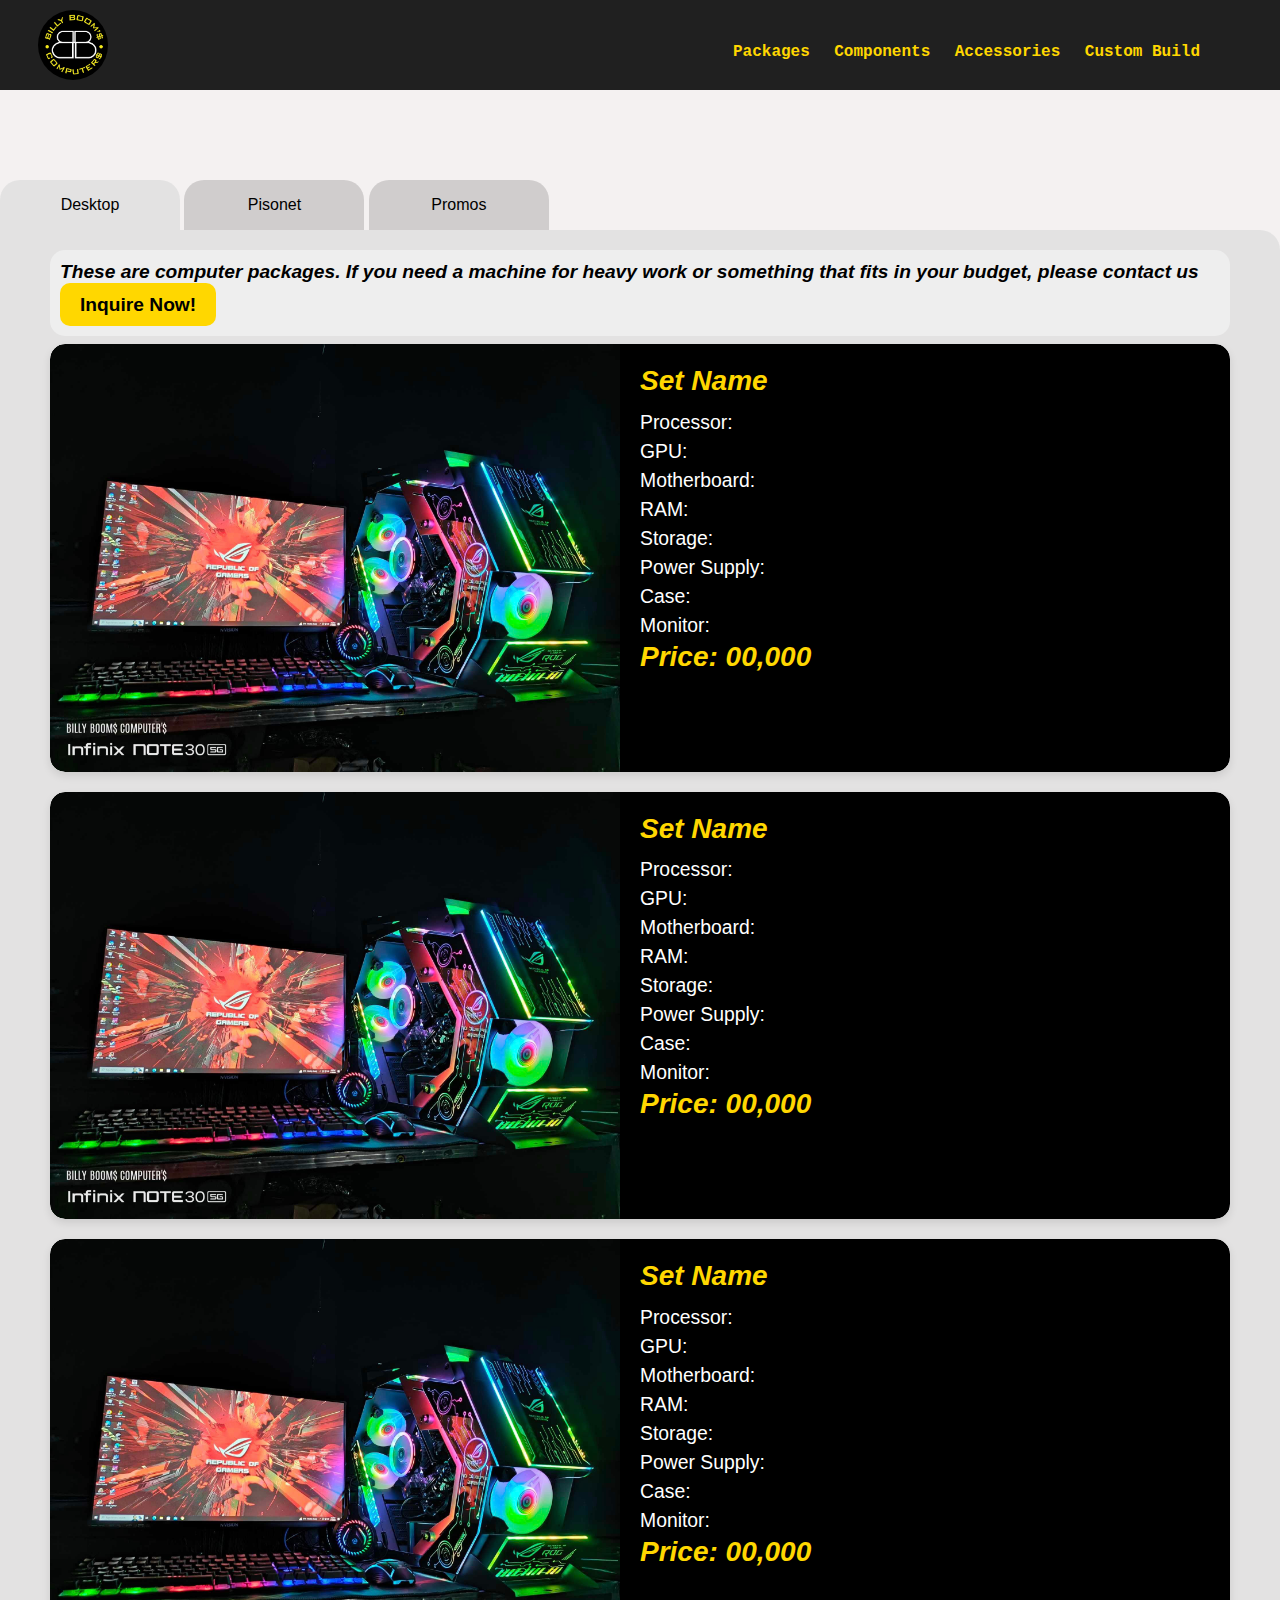
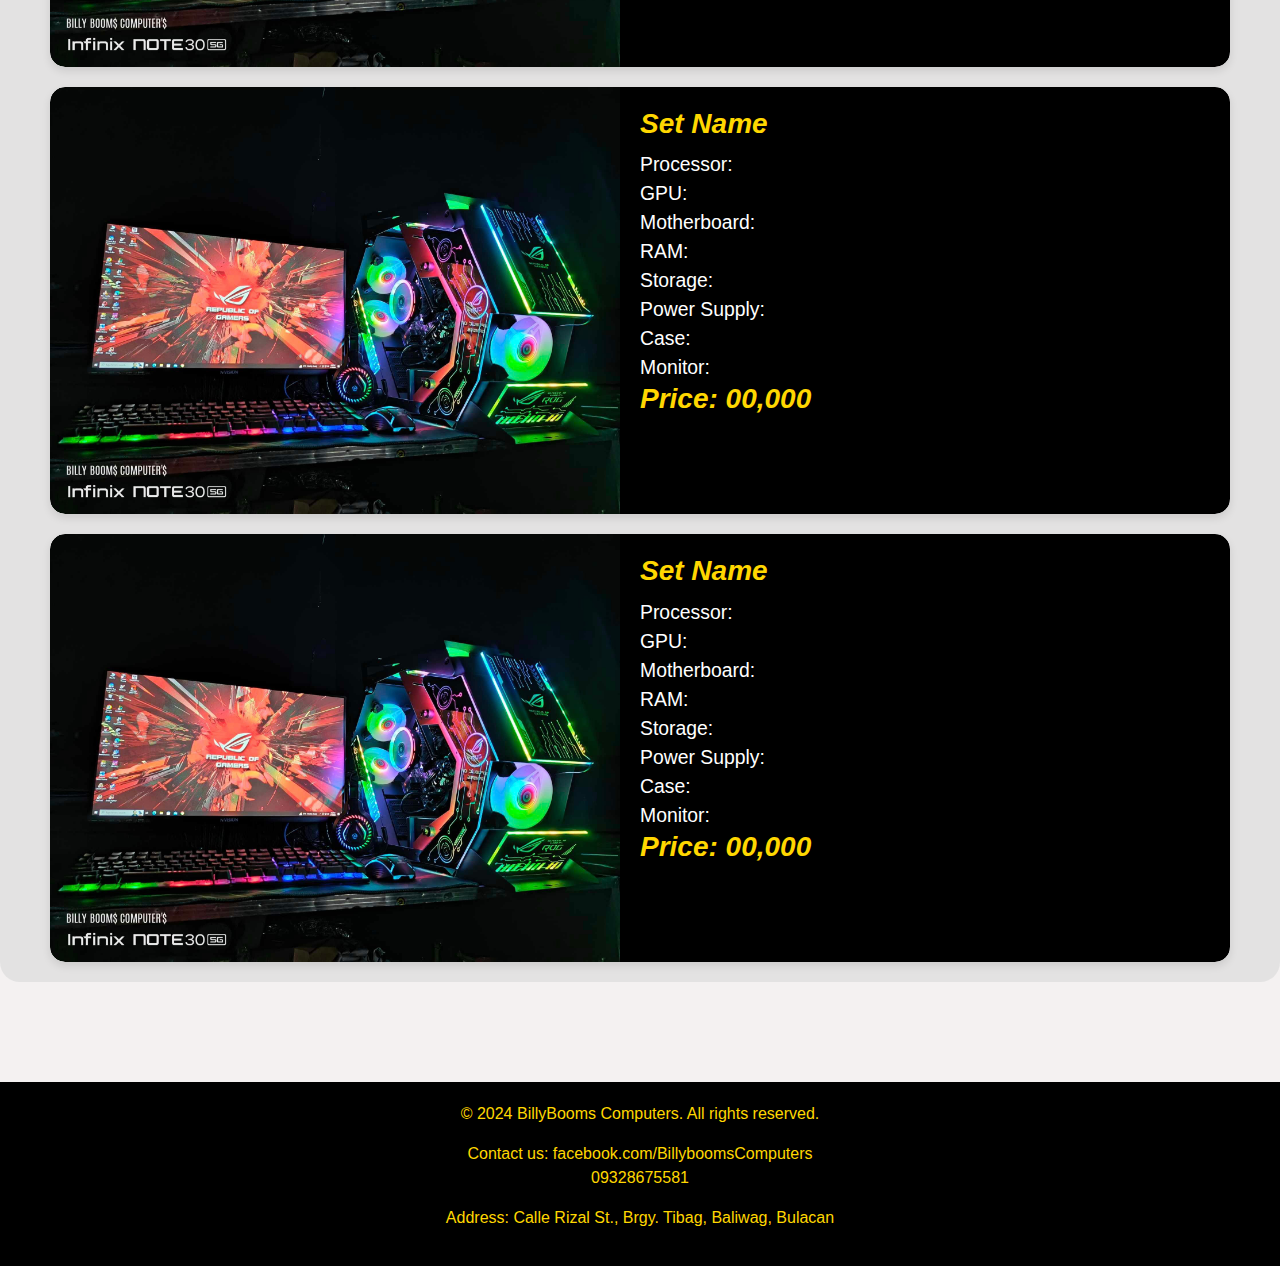
<file: packages.html>
<!DOCTYPE html>
<html lang="en">
<head>
    <meta charset="UTF-8">
    <meta name="viewport" content="width=device-width, initial-scale=1.0">
    <title>BillyBooms Computers</title>
    <link rel="stylesheet" href="https://stackpath.bootstrapcdn.com/bootstrap/4.3.1/css/bootstrap.min.css">
    <link rel="stylesheet" href="style.css">
    <style>
        body {
            font-family: 'Arial', sans-serif;
            margin: 0;
            padding: 0;
            background-color: #f3f0f0e7;
            color: #ffd700; /* gold text color */
            min-height: 100vh; /* Set minimum height to 100% of viewport height */
            position: relative;
            padding-top: 180px; /* Adjust the padding-top based on your header height */
        }

        /*header {
            position: fixed;
            top: 0;
            width: 100%;
            background-color: #000000; 
            color: #ffd700; 
            text-align: center;
            padding: 10px;
            z-index: 1000;
            border-bottom: solid;
            }

        .navBtn {
            padding: 0px;
            position: absolute;
            top: 30px;
            right: 70px;
        }*/
        
        header a {
            color: #ffd700;
            margin: 10px;
            font-family:monospace;
            font-weight: bolder;
        }

        header a:link, a:visited {
            text-align: center;
            text-decoration: none;
            display: inline-block;
        }

        header a:hover, a:active {
            color: #ffd900c9;
        }

        /*header img {
            width: 70px;
            height: auto;
            cursor: pointer;
            position: relative;
            right: 45%;
        }*/

        section {
            padding: 10px;
            margin-right: 10%;
            margin-left: 10%;
        }

        h2 {
            font-weight: bold;
            font-family: Arial;
            font-style: italic;
            padding-bottom: 10px;
        }


        h3 {
            color: #ffd700; /* golden text color */
        }

        ul,
        li {
            color: white;
            font-size:100%;
            list-style-type: none;
            text-align: justify;
        }

        @media screen and (max-width: 1920px) {
            section {
                margin-right: 0%;
                margin-left: 0%;
            }

            ul,
            li {
                color: white;
                font-size: 110%;
                list-style-type: none;
                text-align: justify;
            }
        }

        .carousel-inner img {
            border-radius: 15px; /* rounded corners for carousel images */
            width: 100%;
            height: 400px; /* fixed height for the carousel */
            object-fit: cover;
            border-style: solid;
            border-color: #ffffff;
        }


        .carousel-item {
            height: 400px; /* fixed height for the carousel items */
        }

        .landing-page {
            text-align: center;
            padding: 50px;
            background-color: #000;
            margin-right: 0%;
            margin-left: 0%;
        }

        .landing-page h1 {
            font-size: 400%;
            margin-bottom: 20px;
            color: #ffd700;
            font-weight: 900;
            font-style: italic;
            font-family: Arial;
        }

        .landing-page p {
            font-size: 1.5em;
            color: #ffffff;
        }

        .landing-page button {
            background-color: #ffd700;
            color: #000;
            padding: 20px 40px;
            border: none;
            border-radius: 20px;
            margin-top: 40px;
            cursor: pointer;
            font-size: 1.5em;
            font-weight: bold;
        }

        .pckgBtn {
            background-color: #ffd700;
            color: #000;
            padding: 20px 40px;
            border: none;
            border-radius: 20px;
            margin-top: 100px;
            cursor: pointer;
            font-size: 1.5em;
            font-weight: bold;
            text-align: center;
            position: relative;
            left: 40%;
        }

        footer {
            background-color: #000000; /* white footer */
            color: #ffd700;
            text-align: center;
            padding: 20px;
            position: absolute;
            width: 100%;
            margin-top: 100px;
        }

        .carousel-control-prev {
            position: absolute;
            top: 50%;
            left: 50%;
            transform: translateY(-50%);
        }

        .carousel-control-next {
            position: absolute;
            top: 0;
            left: 87%;
        }


        .carousel-caption {
            display: flex;
            flex-direction: column;
            align-items: flex-start;
            justify-content: flex-start;
            height: 100%;
            padding-top: 20px; /* Adjust as needed for spacing */
        }

        .rounded-square {
            background-color: #fff; /* white background */
            border-radius: 15px; /* rounded corners */
            overflow: hidden; /* ensure content within the rounded-square stays within boundaries */
            width: 100%;
            height: 100%;
            display: flex;
            align-items: center;
            justify-content: center;
            padding: 10px;
            flex-wrap: wrap;
        }

        .rounded-square img {
            max-width: 100%;
            max-height: 100%;
            object-fit: cover;
            
        }

        .text-container {
            position: absolute;
            top: 50%;
            left: 50%;
            transform: translate(-50%, -50%);
        }

        .customPC h1 {
            font-size: 400%;
            margin-bottom: 20px;
            color: #ffd700;
            font-weight: 900;
            font-style: italic;
            font-family: Arial;
            margin-top: 100px;
        }

        .customPC p {
            font-size: 1.5em;
            color: #ffffff;
        }

        .customPC button {
            background-color: #ffd700;
            color: #000;
            padding: 20px 40px;
            border: none;
            border-radius: 20px;
            margin-top: 40px;
            cursor: pointer;
            font-size: 1.5em;
            font-weight: bold;
        }


    </style>

<style>
    #product-section, #pisonet-section, #promo-section {
        padding: 20px;
        background-color: #ddddddbb;
        border-radius: 20px;
        border-top-left-radius: 0px;
    }


    .product-row {
        display: flex;
        justify-content: space-between;
        flex-wrap: wrap;
        gap: 20px;
    }

    .product {
        display: flex;
        width: 49%; /* Set the width of each product, adjust as needed */
        height: 100;
        border-radius: 15px;
        overflow: hidden;
        box-shadow: 0 4px 8px rgba(0, 0, 0, 0.1);
    }

    .product-image {
        flex: 1;
        overflow: hidden;
        border-radius: 15px 0 0 15px;
    }

    .product-image img {
        width: 100%;
        height: 100%;
        object-fit: cover;
        border-radius: 15px 0 0 15px;
    }

    .product-specification {
        flex: 1;
        padding: 20px;
        height: 100%;
        background-color: #000000; /* Adjust background color as needed */
        border-radius: 0 15px 15px 0;
    }

    .product-specification h3 {
        margin-bottom: 10px;
        font-weight: bold;
        font-style: italic;
    }

    .product-specification ul {
        list-style-type: none;
        padding: 0;
        margin: 0;
    }

    .product-specification li {
        margin-bottom: 0;
    }

    .prdct-btn button {
        background-color: #cecbcbf6;
        border-top-left-radius: 20px;
        border-top-right-radius: 20px;
        border: none;
        width: 180px;
        height: 50px;
        position: relative;
        left: 10%;
        top:0;
        outline: none;
    }

    .prdct-btn button:focus {
        background-color: #ddddddbb;
        border: none;
    }

    .inquire {
        background-color: #eeeeee;
        border: none;
        border-radius: 15px;
        padding: 10px;
    }

    .inquire button {
        background-color: #ffd700;
        color: #000;
        padding: 10px 20px;
        border: none;
        border-radius: 10px;
        margin-top: 0px;
        cursor: pointer;
        font-size: 1em;
        font-weight: bold;
        outline: none;
    }

    @media screen and (max-width: 1920px) {

        #product-section, #pisonet-section, #promo-section {
            padding-left: 50px;
            padding-right: 50px;
        }
    
        .product {
            display: flex;
            width: 100%; /* Set the width of each product, adjust as needed */
            height: 100;
            border-radius: 15px;
            overflow: hidden;
            box-shadow: 0 4px 8px rgba(0, 0, 0, 0.1);
        }
    
        .product-image {
            flex: 1;
            overflow: hidden;
            border-radius: 15px 0 0 15px;
        }
    
        .product-image img {
            width: 100%;
            height: 100%;
            object-fit: cover;
            border-radius: 15px 0 0 15px;
        }
    
        .product-specification {
            flex: 1;
            padding: 20px;
            height: 100%;
            background-color: #000000; /* Adjust background color as needed */
            border-radius: 0 15px 15px 0;
        }
    
        .product-specification h3 {
            margin-bottom: 10px;
            font-weight: bold;
            font-style: italic;
        }
    
        .product-specification ul {
            list-style-type: none;
            padding: 0;
            margin: 0;
        }
    
        .product-specification li {
            margin-bottom: 0;
        }

        .prdct-btn button {
            left: 0%;
        }
    }

    @media screen and (max-width: 775px) {
        .prdct-btn button {
        background-color: #cecbcbf6;
        border-top-left-radius: 20px;
        border-top-right-radius: 20px;
        border: none;
        width: 100px;
        height: 50px;
        position: relative;
        left: 0%;
        top:0;
        outline: none;
        }

        body {
            padding-top: 150px;
        }

        .disclaimer {
            font-size: 80%;
        }

        .inquire {
            background-color: #eeeeee;
            border: none;
            border-radius: 15px;
            padding: 10px;
        }

        .inquire button {
            background-color: #ffd700;
            color: #000;
            padding: 10px 20px;
            border: none;
            border-radius: 10px;
            margin: 5px;
            padding: 10px;
            cursor: pointer;
            font-size: 15px;
            font-weight: bold;
            outline: none;
        }
        }
</style>

</head>

<header>
    <img src="logo.jpg" alt="Logo" onclick="location.href='index.html'" style="border-radius: 50%;" />
    <div class="navBtn">
        <a href="packages.html">Packages</a>
        <a href="components.html">Components</a>
        <a href="accessories.html">Accessories</a>
        <a href="customPC.html">Custom Build</a>
    </div>
    
</header>

<body>

    <div class="prdct-btn">
        <button class="product-btn" id="desktop-btn" onclick="showSection('product-section')" autofocus>Desktop</button>
        <button class="product-btn" id="pisonet-btn" onclick="showSection('pisonet-section')">Pisonet</button>
        <button class="product-btn" id="promos-btn" onclick="showSection('promo-section')">Promos</button>
    </div>    

    <section id="product-section" class="active">
        <div class="disclaimer">
            <h3 style="font-weight: bold; font-style: italic; font-family: arial; color: #000; font-size: larger;" class="inquire">
                These are computer packages. If you need a machine for heavy work or something that fits in your budget, please contact us <a href="https://www.facebook.com/BillyboomsComputers" target="_blank"><button>Inquire Now!</button></a>
            </h3>  
        </div>
        <div class="product-row">
            <div class="product">
                <div class="product-image">
                    <img src="landing2.jpg" alt="Product 1">
                </div>
                <div class="product-specification">
                    <h3>Set Name</h3>
                    <ul>
                        <li>Processor: </li>
                        <li>GPU: </li>
                        <li>Motherboard: </li>
                        <li>RAM: </li>
                        <li>Storage: </li>
                        <li>Power Supply: </li>
                        <li>Case: </li>
                        <li>Monitor: </li>
                        <h3>Price: 00,000</h3>
                    </ul>
                </div>
            </div>
            
            <div class="product">
                <div class="product-image">
                    <img src="landing2.jpg" alt="Product 1">
                </div>
                <div class="product-specification">
                    <h3>Set Name</h3>
                    <ul>
                        <li>Processor: </li>
                        <li>GPU: </li>
                        <li>Motherboard: </li>
                        <li>RAM: </li>
                        <li>Storage: </li>
                        <li>Power Supply: </li>
                        <li>Case: </li>
                        <li>Monitor: </li>
                        <h3>Price: 00,000</h3>
                    </ul>
                </div>
            </div>

            <div class="product">
                <div class="product-image">
                    <img src="landing2.jpg" alt="Product 1">
                </div>
                <div class="product-specification">
                    <h3>Set Name</h3>
                    <ul>
                        <li>Processor: </li>
                        <li>GPU: </li>
                        <li>Motherboard: </li>
                        <li>RAM: </li>
                        <li>Storage: </li>
                        <li>Power Supply: </li>
                        <li>Case: </li>
                        <li>Monitor: </li>
                        <h3>Price: 00,000</h3>
                    </ul>
                </div>
            </div>

            <div class="product">
                <div class="product-image">
                    <img src="landing2.jpg" alt="Product 1">
                </div>
                <div class="product-specification">
                    <h3>Set Name</h3>
                    <ul>
                        <li>Processor: </li>
                        <li>GPU: </li>
                        <li>Motherboard: </li>
                        <li>RAM: </li>
                        <li>Storage: </li>
                        <li>Power Supply: </li>
                        <li>Case: </li>
                        <li>Monitor: </li>
                        <h3>Price: 00,000</h3>
                    </ul>
                </div>
            </div>

            <div class="product">
                <div class="product-image">
                    <img src="landing2.jpg" alt="Product 1">
                </div>
                <div class="product-specification">
                    <h3>Set Name</h3>
                    <ul>
                        <li>Processor: </li>
                        <li>GPU: </li>
                        <li>Motherboard: </li>
                        <li>RAM: </li>
                        <li>Storage: </li>
                        <li>Power Supply: </li>
                        <li>Case: </li>
                        <li>Monitor: </li>
                        <h3>Price: 00,000</h3>
                    </ul>
                </div>
            </div>
        </div>
    
        <!-- Add another row of products as needed -->
    
    </section>

    <section id="pisonet-section" class="hidden">
        <div class="disclaimer">
            <h3 style="font-weight: bold; font-style: italic; font-family: arial; color: #000; font-size: larger;" class="inquire">
                Labor for setup of pisonet tables are free if location is reachable. <a href="https://www.facebook.com/BillyboomsComputers" target="_blank"><button>Visit Us!</button></a>
            </h3>  
        </div>
        <div class="product-row">
            <div class="product">
                <div class="product-image">
                    <img src="landing4.jpg" alt="Product 1">
                </div>
                <div class="product-specification">
                    <h3>Set Name</h3>
                    <ul>
                        <li>Processor: </li>
                        <li>GPU: </li>
                        <li>Motherboard: </li>
                        <li>RAM: </li>
                        <li>Storage: </li>
                        <li>Power Supply: </li>
                        <li>Case: </li>
                        <li>Monitor: </li>
                        <h3>Price: 00,000</h3>
                    </ul>
                </div>
            </div>

            <div class="product">
                <div class="product-image">
                    <img src="landing4.jpg" alt="Product 1">
                </div>
                <div class="product-specification">
                    <h3>Set Name</h3>
                    <ul>
                        <li>Processor: </li>
                        <li>GPU: </li>
                        <li>Motherboard: </li>
                        <li>RAM: </li>
                        <li>Storage: </li>
                        <li>Power Supply: </li>
                        <li>Case: </li>
                        <li>Monitor: </li>
                        <h3>Price: 00,000</h3>
                    </ul>
                </div>
            </div>

            <div class="product">
                <div class="product-image">
                    <img src="landing4.jpg" alt="Product 1">
                </div>
                <div class="product-specification">
                    <h3>Set Name</h3>
                    <ul>
                        <li>Processor: </li>
                        <li>GPU: </li>
                        <li>Motherboard: </li>
                        <li>RAM: </li>
                        <li>Storage: </li>
                        <li>Power Supply: </li>
                        <li>Case: </li>
                        <li>Monitor: </li>
                        <h3>Price: 00,000</h3>
                    </ul>
                </div>
            </div>
        </div>
    </section>

    <section id="promo-section" class="hidden">
        <div class="disclaimer">
            <h3 style="font-weight: bold; font-style: italic; font-family: arial; color: #000; font-size: larger;" class="inquire">
                Promos run for a set amount of time. Check our FB page for latest sales & promos. <a href="https://www.facebook.com/BillyboomsComputers" target="_blank"><button>Check out our page!</button></a>
            </h3>  
        </div>
        <div class="product-row">
            <div class="product">
                <div class="product-image">
                    <img src="imgs/packages/1.jpg" alt="Product 1">
                </div>
                <div class="product-specification">
                    <h3>Warmachine Pink</h3>
                    <ul>
                        <li>Processor: AMD Ryzen 5 5500</li>
                        <li>GPU: RX 580 8GB</li>
                        <li>Motherboard: B450MH</li>
                        <li>RAM: TEAM ELITE 16GB 3200MHz DDR4</li>
                        <li>Storage: WD/ Samsung 500GB HDD</li>
                        <li>Power Supply: Inplay 550W 80+ Bronze</li>
                        <li>Case: Warmachine Pink</li>
                        <li>Monitor: 24" Viewport Semicurve 75Hz</li>
                        <h3>Price: 39,000</h3>
                    </ul>
                </div>
            </div>
            
            <div class="product">
                <div class="product-image">
                    <img src="imgs/packages/2.jpg" alt="Product 2">
                </div>
                <div class="product-specification">
                    <h3>Cyborg ROG Pink</h3>
                    <ul>
                        <li>Processor: AMD Ryzen 5 5500</li>
                        <li>GPU: RX 580 8GB</li>
                        <li>Motherboard: BIOSTAR B450MH</li>
                        <li>RAM: 16GB 3200MHz DDR4</li>
                        <li>Storage: 120GB SSD & 500GB HDD</li>
                        <li>Power Supply: 750W</li>
                        <li>Case: TEMPERED CASE</li>
                        <li>Monitor: 24" 75Hz FRAMELESS</li>
                        <h3>Price: P29, 000</h3>
                    </ul>
                </div>
            </div>

            <div class="product">
                <div class="product-image">
                    <img src="imgs/packages/3.jpg" alt="Product 2">
                </div>
                <div class="product-specification">
                    <h3>Warmachine</h3>
                    <ul>
                        <li>Processor: Intel Core i7</li>
                        <li>GPU: </li>
                        <li>Motherboard: MSI a320m PRO</li>
                        <li>RAM: 16GB DDR4</li>
                        <li>Storage: 1TB SSD</li>
                        <li>Power Supply: </li>
                        <li>Case: </li>
                        <li>Monitor: </li>
                        <h3>Price: P30, 000</h3>
                    </ul>
                </div>
            </div>

            <div class="product">
                <div class="product-image">
                    <img src="imgs/packages/4.jpg" alt="Product 2">
                </div>
                <div class="product-specification">
                    <h3>Warmachine</h3>
                    <ul>
                        <li>Processor: Intel Core i7</li>
                        <li>GPU: </li>
                        <li>Motherboard: MSI a320m PRO</li>
                        <li>RAM: 16GB DDR4</li>
                        <li>Storage: 1TB SSD</li>
                        <li>Power Supply: </li>
                        <li>Case: </li>
                        <li>Monitor: </li>
                        <h3>Price: P30, 000</h3>
                    </ul>
                </div>
            </div>

            <div class="product">
                <div class="product-image">
                    <img src="imgs/packages/5.jpg" alt="Product 2">
                </div>
                <div class="product-specification">
                    <h3>Warmachine</h3>
                    <ul>
                        <li>Processor: Intel Core i7</li>
                        <li>GPU: </li>
                        <li>Motherboard: MSI a320m PRO</li>
                        <li>RAM: 16GB DDR4</li>
                        <li>Storage: 1TB SSD</li>
                        <li>Power Supply: </li>
                        <li>Case: </li>
                        <li>Monitor: </li>
                        <h3>Price: P30, 000</h3>
                    </ul>
                </div>
            </div>

            <div class="product">
                <div class="product-image">
                    <img src="imgs/packages/6.jpg" alt="Product 2">
                </div>
                <div class="product-specification">
                    <h3>Warmachine</h3>
                    <ul>
                        <li>Processor: Intel Core i7</li>
                        <li>GPU: </li>
                        <li>Motherboard: MSI a320m PRO</li>
                        <li>RAM: 16GB DDR4</li>
                        <li>Storage: 1TB SSD</li>
                        <li>Power Supply: </li>
                        <li>Case: </li>
                        <li>Monitor: </li>
                        <h3>Price: P30, 000</h3>
                    </ul>
                </div>
            </div>

            <div class="product">
                <div class="product-image">
                    <img src="imgs/packages/7.jpg" alt="Product 2">
                </div>
                <div class="product-specification">
                    <h3>Warmachine</h3>
                    <ul>
                        <li>Processor: Intel Core i7</li>
                        <li>GPU: </li>
                        <li>Motherboard: MSI a320m PRO</li>
                        <li>RAM: 16GB DDR4</li>
                        <li>Storage: 1TB SSD</li>
                        <li>Power Supply: </li>
                        <li>Case: </li>
                        <li>Monitor: </li>
                        <h3>Price: P30, 000</h3>
                    </ul>
                </div>
            </div>

            <div class="product">
                <div class="product-image">
                    <img src="imgs/packages/8.jpg" alt="Product 2">
                </div>
                <div class="product-specification">
                    <h3>Warmachine</h3>
                    <ul>
                        <li>Processor: Intel Core i7</li>
                        <li>GPU: </li>
                        <li>Motherboard: MSI a320m PRO</li>
                        <li>RAM: 16GB DDR4</li>
                        <li>Storage: 1TB SSD</li>
                        <li>Power Supply: </li>
                        <li>Case: </li>
                        <li>Monitor: </li>
                        <h3>Price: P30, 000</h3>
                    </ul>
                </div>
            </div>

            <div class="product">
                <div class="product-image">
                    <img src="imgs/packages/9.jpg" alt="Product 2">
                </div>
                <div class="product-specification">
                    <h3>Warmachine</h3>
                    <ul>
                        <li>Processor: Intel Core i7</li>
                        <li>GPU: </li>
                        <li>Motherboard: MSI a320m PRO</li>
                        <li>RAM: 16GB DDR4</li>
                        <li>Storage: 1TB SSD</li>
                        <li>Power Supply: </li>
                        <li>Case: </li>
                        <li>Monitor: </li>
                        <h3>Price: P30, 000</h3>
                    </ul>
                </div>
            </div>

            <div class="product">
                <div class="product-image">
                    <img src="imgs/packages/10.jpg" alt="Product 2">
                </div>
                <div class="product-specification">
                    <h3>Warmachine</h3>
                    <ul>
                        <li>Processor: Intel Core i7</li>
                        <li>GPU: </li>
                        <li>Motherboard: MSI a320m PRO</li>
                        <li>RAM: 16GB DDR4</li>
                        <li>Storage: 1TB SSD</li>
                        <li>Power Supply: </li>
                        <li>Case: </li>
                        <li>Monitor: </li>
                        <h3>Price: P30, 000</h3>
                    </ul>
                </div>
            </div>

            <div class="product">
                <div class="product-image">
                    <img src="imgs/packages/11.jpg" alt="Product 2">
                </div>
                <div class="product-specification">
                    <h3>Warmachine</h3>
                    <ul>
                        <li>Processor: Intel Core i7</li>
                        <li>GPU: </li>
                        <li>Motherboard: MSI a320m PRO</li>
                        <li>RAM: 16GB DDR4</li>
                        <li>Storage: 1TB SSD</li>
                        <li>Power Supply: </li>
                        <li>Case: </li>
                        <li>Monitor: </li>
                        <h3>Price: P30, 000</h3>
                    </ul>
                </div>
            </div>
         </div>
    </section>
    
    
    

    <!--<section id="landing" class="landing-page" style="position: relative; overflow: hidden; height: 100vh; min-height: 100vh; z-index: 1;">
        <div class="slideshow-container" style="filter: blur(8px);">
            <img src="landing1.jpg" class="mySlides" style="width: 100%; height: 100%;" />
            <img src="landing2.jpg" class="mySlides" style="width: 100%; height: 100%;" />
            <img src="landing3.jpg" class="mySlides" style="width: 100%; height: 100%;" />
            <img src="landing4.jpg" class="mySlides" style="width: 100%; height: 100%;" />
            <img src="landing5.jpg" class="mySlides" style="width: 100%; height: 100%;" />
            
        </div>
    
        <div class="text-container" style="z-index: 2;">
            <h1>WELCOME TO BILLYBOOMS COMPUTERS</h1>
            <p>Your one-stop destination for high-quality computer packages, components, and accessories.</p>
            <button onclick="scrollToSection('#packages')">Explore Now</button>
        </div>

        

        
    </section>-->
    

    <!--<section id="packages" style="padding-top:200px;">
        <h2>Recent Builds</h2>
    
        <div id="carouselExample" class="carousel slide" data-ride="carousel">
            <div class="carousel-inner">
                <div class="carousel-item active">
                    <div class="row">
                        <div class="col-md-6">
                            <img src="img1.jpg" class="d-block w-100" alt="Computer Package 1">
                        </div>
                        <div class="col-md-6">
                            <div class="carousel-caption">
                                <h3>Specifications:</h3>
                                <ul>
                                    <li>Processor: Intel Core i7</li>
                                    <li>GPU: </li>
                                    <li>Motherboard: MSI a320m PRO</li>
                                    <li>RAM: 16GB DDR4</li>
                                    <li>Storage: 1TB SSD</li>
                                    <li>Power Supply: </li>
                                    <li>Case: </li>
                                    <li>Monitor: </li>
                                    <br>
                                    <h3>Price: P30, 000</h3>
                                </ul>
                            </div>
                        </div>
                    </div>
                </div>
                <div class="carousel-item">
                    <div class="row">
                        <div class="col-md-6">
                            <img src="img2.jpg" class="d-block w-100" alt="Computer Package 2">
                        </div>
                        <div class="col-md-6">
                            <div class="carousel-caption">
                                <h3>Specifications:</h3>
                                <ul>
                                    <li>Processor: AMD Ryzen 5 3400G</li>
                                    <li>GPU: </li>
                                    <li>Motherboard: MSI a320m PRO</li>
                                    <li>RAM: 32GB DDR4</li>
                                    <li>Storage: 500GB SSD</li>
                                    <li>Power Supply: </li>
                                    <li>Case: </li>
                                    <li>Monitor: </li>
                                    <br>
                                    <h3>Price: P40, 000</h3>
                                </ul>
                            </div>
                        </div>
                    </div>
                </div>
            </div>
            <a class="carousel-control-prev" href="#carouselExample" role="button" data-slide="prev">
                <span class="carousel-control-prev-icon" aria-hidden="true"></span>
                <span class="sr-only">Previous</span>
            </a>
            <a class="carousel-control-next" href="#carouselExample" role="button" data-slide="next">
                <span class="carousel-control-next-icon" aria-hidden="true"></span>
                <span class="sr-only">Next</span>
            </a>
        </div>

        <a href="packages.html"><button class="pckgBtn">View Packages</button></a>
    </section>-->
    

    <!--<section id="components" style="padding-top: 160px;">
        <h2>Computer Components</h2>
    
        <div class="row text-center">
            
            <div class="col-md-2 mb-4" style="margin: auto;">
                <div class="rounded-square">
                    <a href="cpu.html"><img src="1.png" class="img-fluid rounded" alt="Component 1"></a>
                </div>
            </div>
            <div class="col-md-2 mb-4" style="margin: auto;">
                <div class="rounded-square">
                    <a href="gpu.html"><img src="2.png" class="img-fluid rounded" alt="Component 2"></a>
                </div>
            </div>
            <div class="col-md-2 mb-4" style="margin: auto;">
                <div class="rounded-square">
                    <a href="mobo.html"><img src="3.png" class="img-fluid rounded" alt="Component 3"></a>
                </div>
            </div>
            <div class="col-md-2 mb-4" style="margin: auto;">
                <div class="rounded-square">
                    <a href="ram.html"><img src="4.png" class="img-fluid rounded" alt="Component 4"></a>
                </div>
            </div>
            <div class="col-md-2 mb-4" style="margin:auto;">
                <div class="rounded-square">
                    <a href="storage.html"><img src="5.png" class="img-fluid rounded" alt="Component 5"></a>
                </div>
            </div>
            <div class="col-md-2 mb-4" style="margin:auto;">
                <div class="rounded-square">
                    <a href="psu.html"><img src="6.png" class="img-fluid rounded" alt="Component 6"></a>
                </div>
            </div>
            <div class="col-md-2 mb-4" style="margin-left: 33.5%;">
                <div class="rounded-square">
                    <a href="case.html"><img src="7.png" class="img-fluid rounded" alt="Component 7"></a>
                </div>
            </div>
            <div class="col-md-2 mb-4">
                <div class="rounded-square">
                    <a href="monitor.html"><img src="8.png" class="img-fluid rounded" alt="Component 7"></a>
                </div>
            </div>
            
        </div>
    </section>-->
    

    <!--<section id="accessories" style="padding-top: 80px;">
        <h2>Accessories</h2>
        

        <div class="row text-center">
            
            <div class="col-md-2 mb-4" style="margin: auto;">
                <div class="rounded-square">
                    <a href="keyboard.html"><img src="9.png" class="img-fluid rounded" alt="Component 2"></a>
                </div>
            </div>
            <div class="col-md-2 mb-4" style="margin: auto;">
                <div class="rounded-square">
                    <a href="mouse.html"><img src="10.png" class="img-fluid rounded" alt="Component 3"></a>
                </div>
            </div>
            <div class="col-md-2 mb-4" style="margin: auto;">
                <div class="rounded-square">
                    <a href="audio.html"><img src="11.png" class="img-fluid rounded" alt="Component 4"></a>
                </div>
            </div>
            <div class="col-md-2 mb-4" style="margin:auto;">
                <div class="rounded-square">
                    <a href="printer.html"><img src="12.png" class="img-fluid rounded" alt="Component 5"></a>
                </div>
            </div>
            <div class="col-md-2 mb-4" style="margin: auto;">
                <div class="rounded-square">
                    <a href="gaming-chair.html"><img src="8.png" class="img-fluid rounded" alt="Component 1"></a>
                </div>
            </div>
        </div>
    </section>-->

    <!--<section id="customPC" class="customPC">
        <h1>Want a custom built PC?</h1>
        <p>Do you seek an absolute beast of a unit? or do you want something that fits in your budget? Either way, we can help you with whatever you need including but not limited to; </p>
        <ul>
            <li>* Free quotation,</li>
            <li>* Lifetime customer support,</li>
            <li>* Affordable prices,</li>
            <li>* Packaged deals, and MORE!</li>
        </ul>
        <a href="https://www.facebook.com/BillyboomsComputers" target="_blank"><button>Inquire Now!</button></a>

        <br><br><br><br>
    </section>-->

    <!--<section id="trustedBy">
        <h2 style="text-align: center;">Trusted by</h2>
        <h3 style="font-style: italic;">--insert partners and influencers--</h3>
    </section>-->
    

    <!-- Bootstrap JS and jQuery scripts -->
    <script src="https://code.jquery.com/jquery-3.3.1.slim.min.js"></script>
    <script src="https://cdnjs.cloudflare.com/ajax/libs/popper.js/1.14.7/umd/popper.min.js"></script>
    <script src="https://stackpath.bootstrapcdn.com/bootstrap/4.3.1/js/bootstrap.min.js"></script>

    <script>
        var slideIndex = 0;
        showSlides();

        function showSlides() {
            var i;
            var slides = document.getElementsByClassName("mySlides");
            for (i = 0; i < slides.length; i++) {
                slides[i].style.display = "none";
            }
            slideIndex++;
            if (slideIndex > slides.length) { slideIndex = 1 }
            slides[slideIndex - 1].style.display = "block";
            setTimeout(showSlides, 5000); // Change slide every 3 seconds
        }
    </script>

    <script>
        function scrollToSection(sectionId) {
            var section = document.querySelector(sectionId);
            if (section) {
                var startingY = window.scrollY;
                var targetY = section.getBoundingClientRect().top + window.scrollY;

                var startTime;
                function scrollAnimation(currentTime) {
                    if (startTime === undefined) {
                        startTime = currentTime;
                    }
                    var timeElapsed = currentTime - startTime;
                    var progress = Math.min(timeElapsed / 1000, 1); // Duration is 3000 milliseconds (3 seconds)

                    window.scrollTo(0, startingY + progress * (targetY - startingY));

                    if (timeElapsed < 1000) {
                        requestAnimationFrame(scrollAnimation);
                    }
                }

                requestAnimationFrame(scrollAnimation);
            }
        }


        function scrollToCustomPC(sectionId) {
            var section = document.querySelector(sectionId);
            if (section) {
                var startingY = window.scrollY;
                var targetY = section.getBoundingClientRect().top + window.scrollY;

                var startTime;
                function scrollAnimation(currentTime) {
                    if (startTime === undefined) {
                        startTime = currentTime;
                    }
                    var timeElapsed = currentTime - startTime;
                    var progress = Math.min(timeElapsed / 500, 1); // Duration is 3000 milliseconds (3 seconds)

                    window.scrollTo(0, startingY + progress * (targetY - startingY));

                    if (timeElapsed < 500) {
                        requestAnimationFrame(scrollAnimation);
                    }
                }

                requestAnimationFrame(scrollAnimation);
            }
        }
    </script>

    <script>
        function showSection(sectionId) {
            // Get all sections
            var sections = document.querySelectorAll('section');
            
            // Hide all sections
            sections.forEach(function(section) {
                section.style.display = 'none';
            });
            
            // Show the selected section
            var selectedSection = document.getElementById(sectionId);
            if (selectedSection) {
                selectedSection.style.display = 'block';
            }
        }

        // Show the product section by default
        showSection('product-section');
    </script>










</body>

<footer>
    <p>&copy; 2024 BillyBooms Computers. All rights reserved.</p>
    <p>Contact us: facebook.com/BillyboomsComputers <br> 09328675581 </p>
    <p>Address:  Calle Rizal St., Brgy. Tibag, Baliwag, Bulacan</p>
</footer>

</html>
</file>
<file: style.css>
body {
    font-family: 'Arial', sans-serif;
    margin: 0;
    padding: 0;
    background-color: #000;
    color: #ffd700; /* gold text color */
    min-height: 100vh; /* Set minimum height to 100% of viewport height */
    position: relative;
    padding-top: 60px; /* Adjust the padding-top based on your header height */
}

header {
    position: fixed;
    top: 0;
    width: 100%;
    background-color: #202020; /* Adjust background color as needed */
    color: #000; /* Adjust text color as needed */
    text-align: center;
    padding: 10px;
    z-index: 1000; /* Ensure the header is above other elements */
    }

.navBtn {
    padding: 0px;
    position: absolute;
    top: 30px;
    right: 70px;
    outline: none;
}

/* Adjust the logo image size and style */
header img {
    width: 70px; /* Adjust the width as needed */
    height: auto;
    cursor: pointer;
    position: relative;
    right: 45%;
}

header a {
    color: #ffd700;
    margin: 10px;
    font-family:monospace;
    font-weight: bolder;
}

header a:link, a:visited {
    text-align: center;
    text-decoration: none;
    display: inline-block;
}

header a:hover, a:active {
    color: #ffd900c9;
}



section {
    padding: 20px;
    margin-right: 20%;  
    margin-left: 20%;
}

h2 {
    font-weight: bold;
    font-family: Arial;
    font-style: italic;
    padding-bottom: 10px;
}


h3 {
    color: #ffd700; /* golden text color */
}

ul,
li {
    color: white;
    font-size: 120%;
    list-style-type: none;
    text-align: justify;
}

@media screen and (max-width: 1920px) {
    section {
        margin-right: 0%;
        margin-left: 0%;
    }

    ul,
    li {
        color: white;
        font-size: 110%;
        list-style-type: none;
        text-align: justify;
    }
}

.carousel-inner img {
    border-radius: 15px; /* rounded corners for carousel images */
    width: 100%;
    height: 400px; /* fixed height for the carousel */
    object-fit: cover;
    border-style: solid;
    border-color: #ffffff;
}


.carousel-item {
    height: 400px; /* fixed height for the carousel items */
}

.landing-page {
    text-align: center;
    padding: 50px;
    background-color: #000;
    margin-right: 0%;
    margin-left: 0%;
}

.landing-page h1 {
    font-size: 400%;
    margin-bottom: 20px;
    color: #ffd700;
    font-weight: 900;
    font-style: italic;
    font-family: Arial;
}

.landing-page p {
    font-size: 1.5em;
    color: #ffffff;
}

.landing-page button {
    background-color: #ffd700;
    color: #000;
    padding: 20px 40px;
    border: none;
    border-radius: 20px;
    margin-top: 40px;
    cursor: pointer;
    font-size: 1.5em;
    font-weight: bold;
}

.pckgBtn {
    background-color: #ffd700;
    color: #000;
    padding: 20px 40px;
    border: none;
    border-radius: 20px;
    margin-top: 100px;
    cursor: pointer;
    font-size: 1.5em;
    font-weight: bold;
    text-align: center;
    position: relative;
    left: 40%;
}

footer {
    background-color: #fff; /* white footer */
    color: #000;
    text-align: center;
    padding: 20px;
    position: absolute;
    width: 100%;
    margin-top: 100px;
}

.carousel-control-prev {
    position: absolute;
    top: 50%;
    left: 50%;
    transform: translateY(-50%);
}

.carousel-control-next {
    position: absolute;
    top: 0;
    left: 87%;
}


.carousel-caption {
    display: flex;
    flex-direction: column;
    align-items: flex-start;
    justify-content: flex-start;
    height: 100%;
    padding-top: 20px; /* Adjust as needed for spacing */
}

.rounded-square {
    background-color: #fff; /* white background */
    border-radius: 15px; /* rounded corners */
    overflow: hidden; /* ensure content within the rounded-square stays within boundaries */
    width: 100%;
    height: 100%;
    display: flex;
    align-items: center;
    justify-content: center;
    padding: 10px;
    flex-wrap: wrap;
}

.rounded-square img {
    max-width: 100%;
    max-height: 100%;
    object-fit: cover;
    
}

.text-container {
    position: absolute;
    top: 50%;
    left: 50%;
    transform: translate(-50%, -50%);
}

.customPC h1 {
    font-size: 400%;
    margin-bottom: 20px;
    color: #ffd700;
    font-weight: 900;
    font-style: italic;
    font-family: Arial;
    margin-top: 100px;
}

.customPC p {
    font-size: 1.5em;
    color: #ffffff;
}

.customPC button {
    background-color: #ffd700;
    color: #000;
    padding: 20px 40px;
    border: none;
    border-radius: 20px;
    margin-top: 40px;
    cursor: pointer;
    font-size: 1.5em;
    font-weight: bold;
}

#packages {
    padding-top: 200px;
}

@media screen and (max-width: 800px) {
    .landing-page h1 {
        font-size: 250%;
        margin-bottom: 20px;
        color: #ffd700;
        font-weight: 900;
        font-style: italic;
        font-family: Arial;
    }

    section {
        margin-right: 0%;
        margin-left: 0%;
    }

    header img {
        width: 60px; /* Adjust the width as needed */
        height: auto;
        cursor: pointer;
        position: relative;
        right: 40%;
        margin-bottom: 20px;
    }

    .navBtn {
        padding: 0px;
        position: absolute;
        top: 75%;
        left: 0%;
        outline: none;
        background-color: #000;
        width: 100%;
    }
    
    header a {
        margin: 5px;
        font-size: 14px;
    }

    .carousel-control-prev {
        position: absolute;
        top: 50%;
        left: 0%;
        transform: translateY(-50%);
    }

    .carousel-control-next {
        position: absolute;
        top: 0;
        right: 0%;
    }


    .carousel-caption {
        display: none;
    }

    .pckgBtn {
        margin-top: 50px;
        cursor: pointer;
        font-size: 1.5em;
        font-weight: bold;
        text-align: center;
        position: relative;
        left: 20%;
    }

    .rounded-square {
        background-color: #fff; /* white background */
        border-radius: 15px; /* rounded corners */
        overflow: hidden; /* ensure content within the rounded-square stays within boundaries */
        width: 40%;
        height: 40%;
        display: flex;
        align-items: center;
        justify-content: center;
        padding: 0px;
        flex-wrap: wrap;
    }

    .rounded-square img {
        max-width: 100%;
        max-height: 100%;
        object-fit: cover;
        
    }
    

}

.image-grid {
    display: grid;
    grid-template-columns: repeat(auto-fill, minmax(200px, 1fr));
    gap: 10px;
    margin-left: 10px;
    margin-right: 10px;
    margin-top: 10px;
}

.image-container {
    position: relative;
    overflow: hidden;
    border-radius: 10px;
    box-shadow: 0 4px 8px rgba(0, 0, 0, 0.1);
    width: 80%;
}

.image-container img {
    width: 100%;
    height: auto;
    display: block;
    border-radius: 10px 10px 0 0;
}

@media screen and (max-width: 1920px) {
    .hidden {
        display: none;
    }
}

@media screen and (max-width: 775px) {
    .image-grid {
        display: grid;
        grid-template-columns: auto auto;
        gap: 10px;
        margin-left: 10px;
        margin-right: 10px;
        margin-top: 10px;
    }
    .rounded-square {
        background-color: #fff; /* white background */
        border-radius: 15px; /* rounded corners */
        overflow: hidden; /* ensure content within the rounded-square stays within boundaries */
        width: 100%;
        height: 100%;
        display: flex;
        align-items: center;
        justify-content: center;
        padding: 10px;
        flex-wrap: wrap;
    }

    .rounded-square img {
        max-width: 100%;
        max-height: 100%;
        object-fit: cover;
        
    }

    .customPC h1 {
        font-size: 300%;
    }
    .customPC p {
        font-size:150%;
    }

    #packages {
    padding-top: 150px;
}
}
</file>
